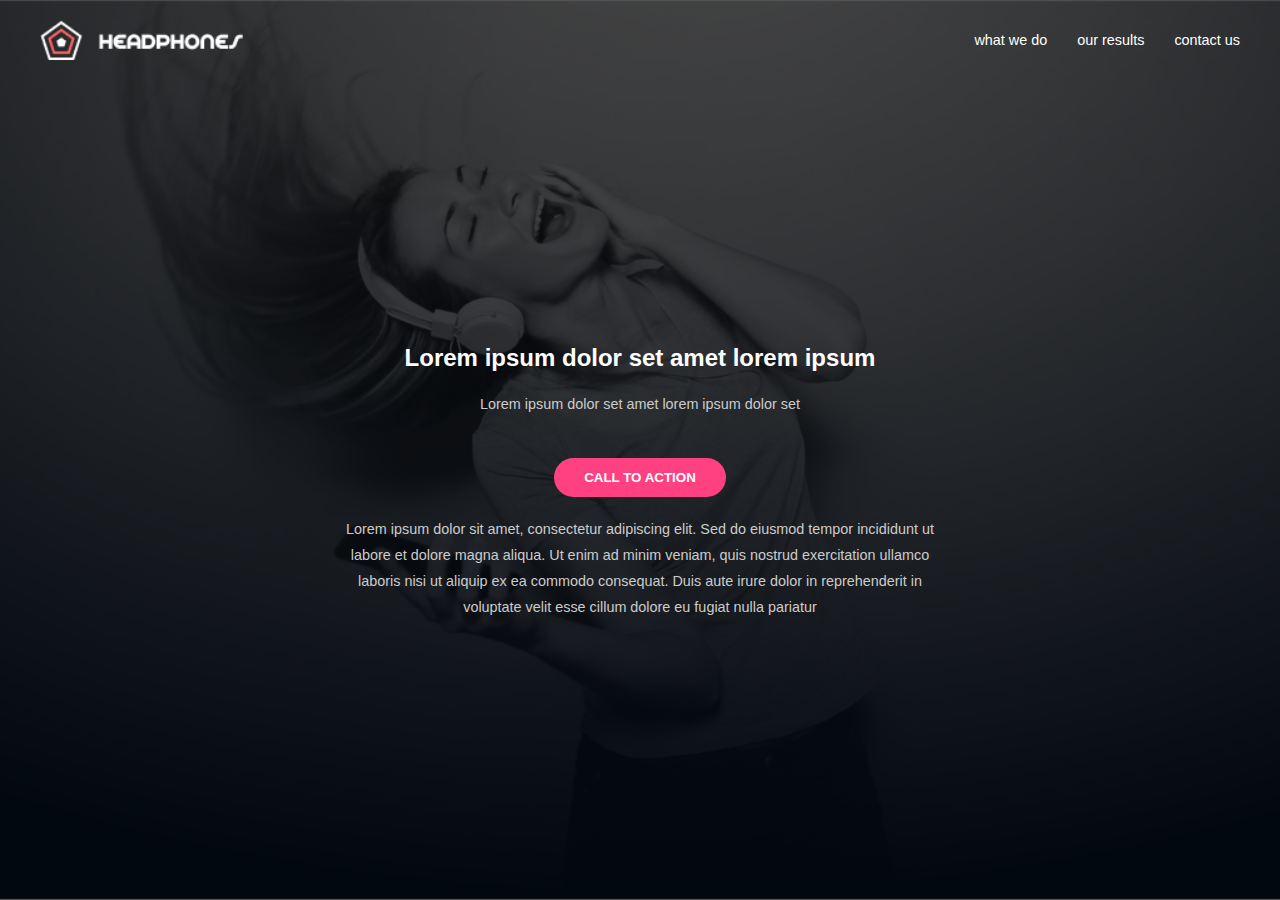
<file: headphones/0-index.html>
<!DOCTYPE html>
<html lang="en">
<head>
    <meta charset="UTF-8">
    <meta name="viewport" content="width=device-width, initial-scale=1.0">
    <title>headphones Website</title>
    <link rel="stylesheet" href="0-styles.css">
</head>
<body>
    <div class="hero-wrapper">
        <header>
            <nav>
                <img src="headphones images/headphones logo.png" alt="logo">
                <ul>
                    <li><a href="#">what we do</a></li>
                    <li><a href="#">our results</a></li>
                    <li><a href="#">contact us</a></li>
                </ul>
            </nav>
        </header>
        <section id="hero">
            <div class="hero-content">
                <h2>Lorem ipsum dolor set amet lorem ipsum</h2>
                <h6>Lorem ipsum dolor set amet lorem ipsum dolor set</h6>
                <button>CALL TO ACTION</button>
                <h6>Lorem ipsum dolor sit amet, consectetur adipiscing elit. Sed do eiusmod tempor incididunt ut labore et dolore magna aliqua. Ut enim ad minim veniam, quis nostrud exercitation ullamco laboris nisi ut aliquip ex ea commodo consequat. Duis aute irure dolor in reprehenderit in voluptate velit esse cillum dolore eu fugiat nulla pariatur</h6>
            </div>
        </section>
    </div>
</body>
</html>
</file>
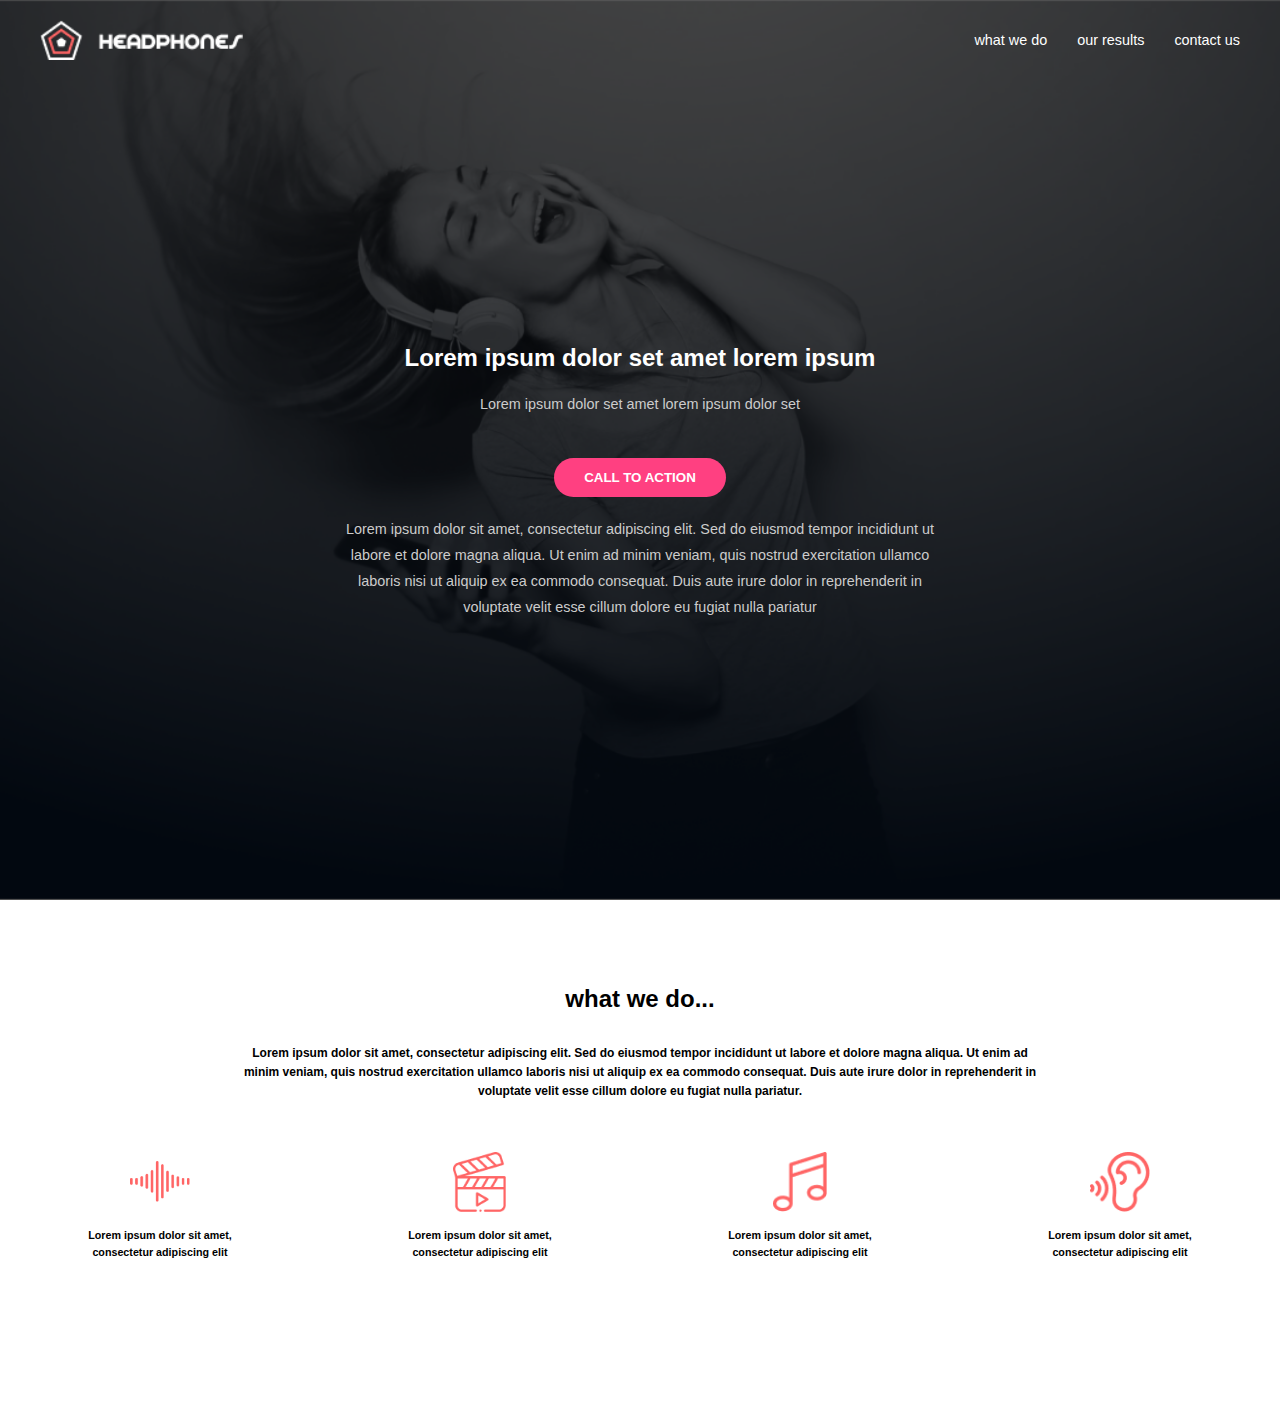
<file: headphones/1-index.html>
<!DOCTYPE html>
<html lang="en">
<head>
    <meta charset="UTF-8">
    <meta name="viewport" content="width=device-width, initial-scale=1.0">
    <title>headphones Website</title>
    <link rel="stylesheet" href="1-styles.css">
</head>
<body>
    <!DOCTYPE html>
<html lang="en">
<head>
    <meta charset="UTF-8">
    <meta name="viewport" content="width=device-width, initial-scale=1.0">
    <title>headphones Website</title>
    <link rel="stylesheet" href="0-styles.css">
</head>
<body>
    <div class="hero-wrapper">
        <header>
            <nav>
                <img src="headphones images/headphones logo.png" alt="logo">
                <ul>
                    <li><a href="#">what we do</a></li>
                    <li><a href="#">our results</a></li>
                    <li><a href="#">contact us</a></li>
                </ul>
            </nav>
        </header>
        <section id="hero">
            <div class="hero-content">
                <h2>Lorem ipsum dolor set amet lorem ipsum</h2>
                <h6>Lorem ipsum dolor set amet lorem ipsum dolor set</h6>
                <button>CALL TO ACTION</button>
                <h6>Lorem ipsum dolor sit amet, consectetur adipiscing elit. Sed do eiusmod tempor incididunt ut labore et dolore magna aliqua. Ut enim ad minim veniam, quis nostrud exercitation ullamco laboris nisi ut aliquip ex ea commodo consequat. Duis aute irure dolor in reprehenderit in voluptate velit esse cillum dolore eu fugiat nulla pariatur</h6>
            </div>
        </section>
    </div>
    <section id="what-we-do">
        <h2>what we do...</h2><br>
        <p class="intro-text">
            Lorem ipsum dolor sit amet, consectetur adipiscing elit. Sed do eiusmod tempor incididunt ut labore et dolore magna aliqua. Ut enim ad minim veniam, quis nostrud exercitation ullamco laboris nisi ut aliquip ex ea commodo consequat. Duis aute irure dolor in reprehenderit in voluptate velit esse cillum dolore eu fugiat nulla pariatur.
        </p>
        <div class="features">
            <div class="feature">
                <img src="headphones images/sound-frecuency.png" alt="sound-frecuency">
                <h6>Lorem ipsum dolor sit amet,<br>consectetur adipiscing elit</h6>
            </div>
            <div class="feature">
                <img src="headphones images/video.png" alt="video">
                <h6>Lorem ipsum dolor sit amet,<br>consectetur adipiscing elit</h6>
            </div>
            <div class="feature">
                <img src="headphones images/music.png" alt="music">
                <h6>Lorem ipsum dolor sit amet,<br>consectetur adipiscing elit</h6>
            </div>
            <div class="feature">
                <img src="headphones images/hearing.png" alt="hearing">
                <h6>Lorem ipsum dolor sit amet,<br>consectetur adipiscing elit</h6>
            </div>
        </div>
    </section>
</body>
</html>
</file>
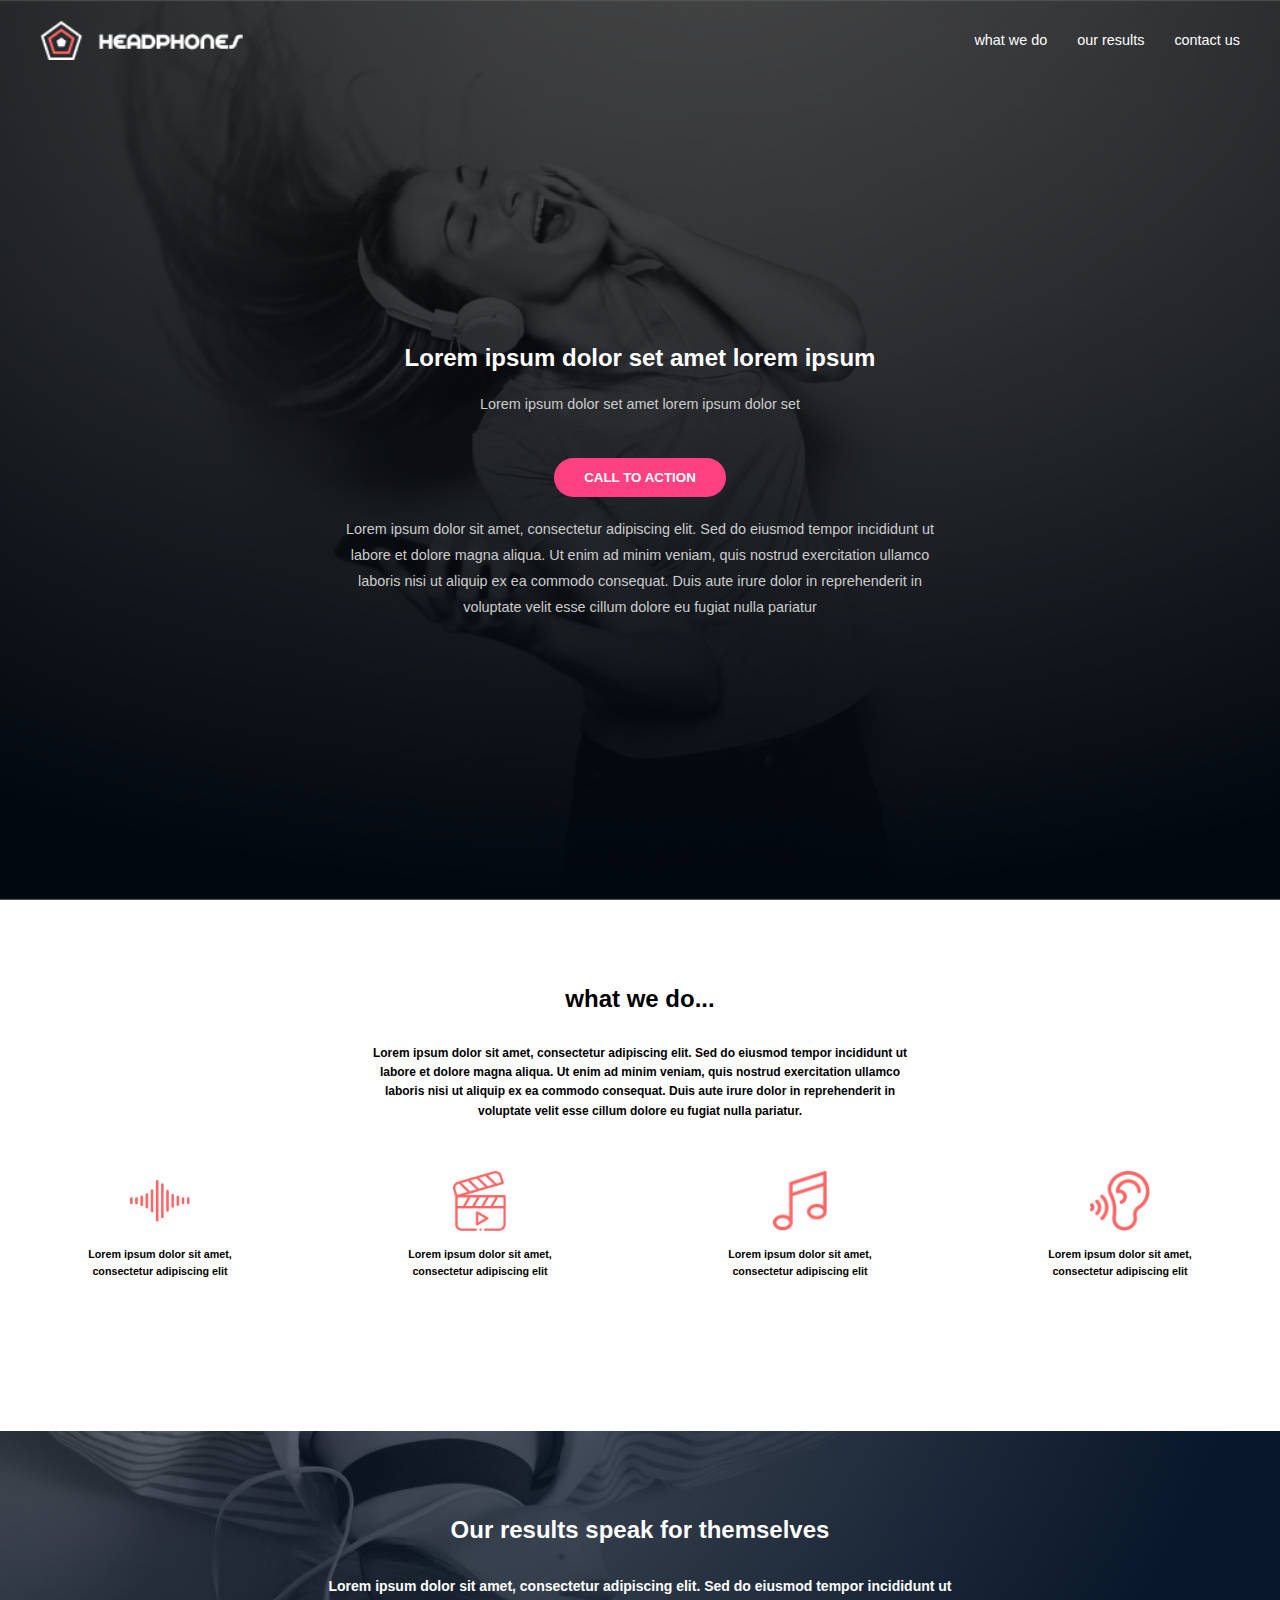
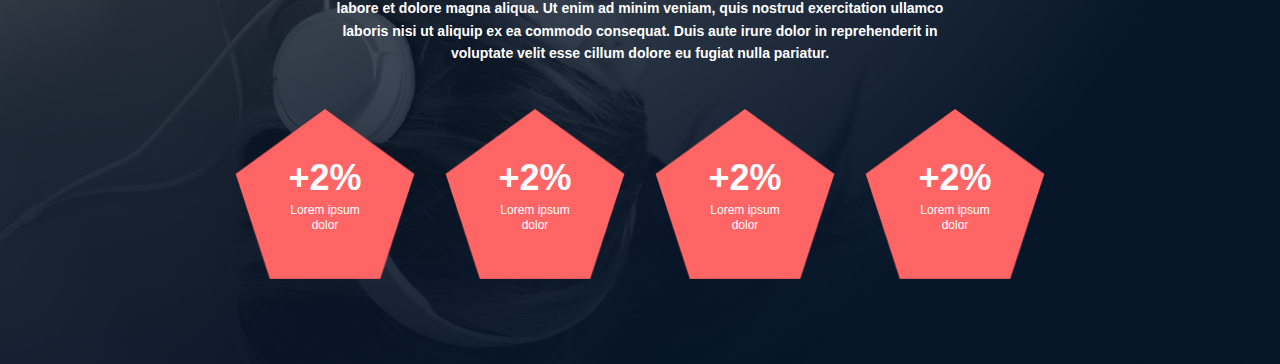
<file: headphones/2-index.html>
<!DOCTYPE html>
<html lang="en">
<head>
    <meta charset="UTF-8">
    <meta name="viewport" content="width=device-width, initial-scale=1.0">
    <title>headphones Website</title>
    <link rel="stylesheet" href="2-styles.css">
</head>
<body>
    <!DOCTYPE html>
<html lang="en">
<head>
    <meta charset="UTF-8">
    <meta name="viewport" content="width=device-width, initial-scale=1.0">
    <title>headphones Website</title>
    <link rel="stylesheet" href="0-styles.css">
</head>
<body>
    <div class="hero-wrapper">
        <header>
            <nav>
                <img src="headphones images/headphones logo.png" alt="logo">
                <ul>
                    <li><a href="#">what we do</a></li>
                    <li><a href="#">our results</a></li>
                    <li><a href="#">contact us</a></li>
                </ul>
            </nav>
        </header>
        <section id="hero">
            <div class="hero-content">
                <h2>Lorem ipsum dolor set amet lorem ipsum</h2>
                <h6>Lorem ipsum dolor set amet lorem ipsum dolor set</h6>
                <button>CALL TO ACTION</button>
                <h6>Lorem ipsum dolor sit amet, consectetur adipiscing elit. Sed do eiusmod tempor incididunt ut <br> labore et dolore magna aliqua. Ut enim ad minim veniam, quis nostrud exercitation ullamco <br> laboris nisi ut aliquip ex ea commodo consequat. Duis aute irure dolor in reprehenderit in <br> voluptate velit esse cillum dolore eu fugiat nulla pariatur</h6>
            </div>
        </section>
    </div>
    <section id="what-we-do">
        <h2>what we do...</h2><br>
        <p class="intro-text">
            Lorem ipsum dolor sit amet, consectetur adipiscing elit. Sed do eiusmod tempor incididunt ut <br> labore et dolore magna aliqua. Ut enim ad minim veniam, quis nostrud exercitation ullamco <br> laboris nisi ut aliquip ex ea commodo consequat. Duis aute irure dolor in reprehenderit in <br> voluptate velit esse cillum dolore eu fugiat nulla pariatur.
        </p>
        <div class="features">
            <div class="feature">
                <img src="headphones images/sound-frecuency.png" alt="sound-frecuency">
                <h6>Lorem ipsum dolor sit amet,<br>consectetur adipiscing elit</h6>
            </div>
            <div class="feature">
                <img src="headphones images/video.png" alt="video">
                <h6>Lorem ipsum dolor sit amet,<br>consectetur adipiscing elit</h6>
            </div>
            <div class="feature">
                <img src="headphones images/music.png" alt="music">
                <h6>Lorem ipsum dolor sit amet,<br>consectetur adipiscing elit</h6>
            </div>
            <div class="feature">
                <img src="headphones images/hearing.png" alt="hearing">
                <h6>Lorem ipsum dolor sit amet,<br>consectetur adipiscing elit</h6>
            </div> 
        </div>
    </section>
    <section id="our-results">
        <h2>Our results speak for themselves</h2><br>
        <h6 class="results-intro">
            Lorem ipsum dolor sit amet, consectetur adipiscing elit. Sed do eiusmod tempor incididunt ut <br> labore et dolore magna aliqua. Ut enim ad minim veniam, quis nostrud exercitation ullamco <br> laboris nisi ut aliquip ex ea commodo consequat. Duis aute irure dolor in reprehenderit in <br> voluptate velit esse cillum dolore eu fugiat nulla pariatur. 
        </h6>
        <div class="results-grid">
            <div class="image-container">
                <img src="headphones images/Polygon Copy.png" alt="our results">
                <div class="text-overlay">
                    <div class="top-text">+2%</div>
                    <div class="bottom-text">Lorem ipsum dolor</div>
                </div>
            </div>
            <div class="image-container">
                <img src="headphones images/Polygon Copy.png" alt="our results">
                <div class="text-overlay">
                    <div class="top-text">+2%</div>
                    <div class="bottom-text">Lorem ipsum dolor</div>
                </div>
            </div>
            <div class="image-container">
                <img src="headphones images/Polygon Copy.png" alt="our results">
                <div class="text-overlay">
                    <div class="top-text">+2%</div>
                    <div class="bottom-text">Lorem ipsum dolor</div>
                </div>
            </div>
            <div class="image-container">
                <img src="headphones images/Polygon Copy.png" alt="our results">
                <div class="text-overlay">
                    <div class="top-text">+2%</div>
                    <div class="bottom-text">Lorem ipsum dolor</div>
                </div>
            </div>
        </div>
    </section>
</body>
</html>
</file>
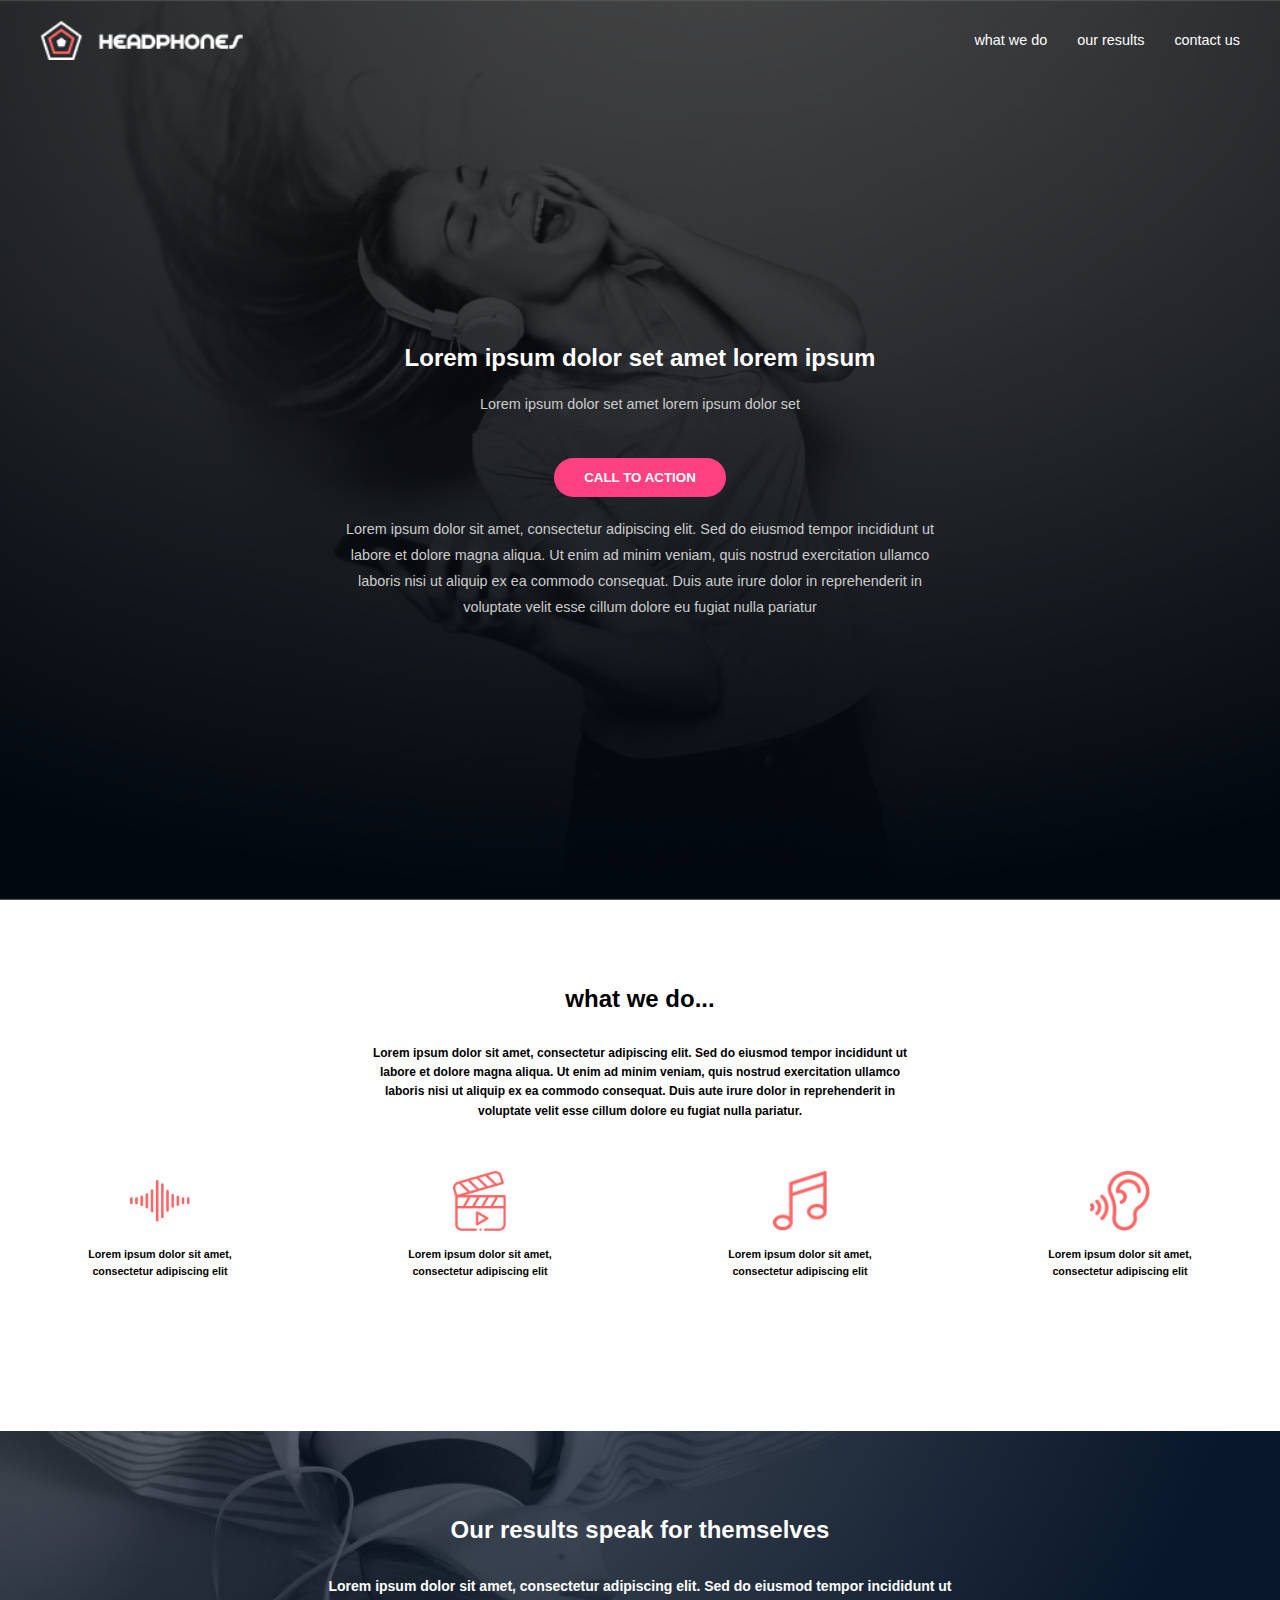
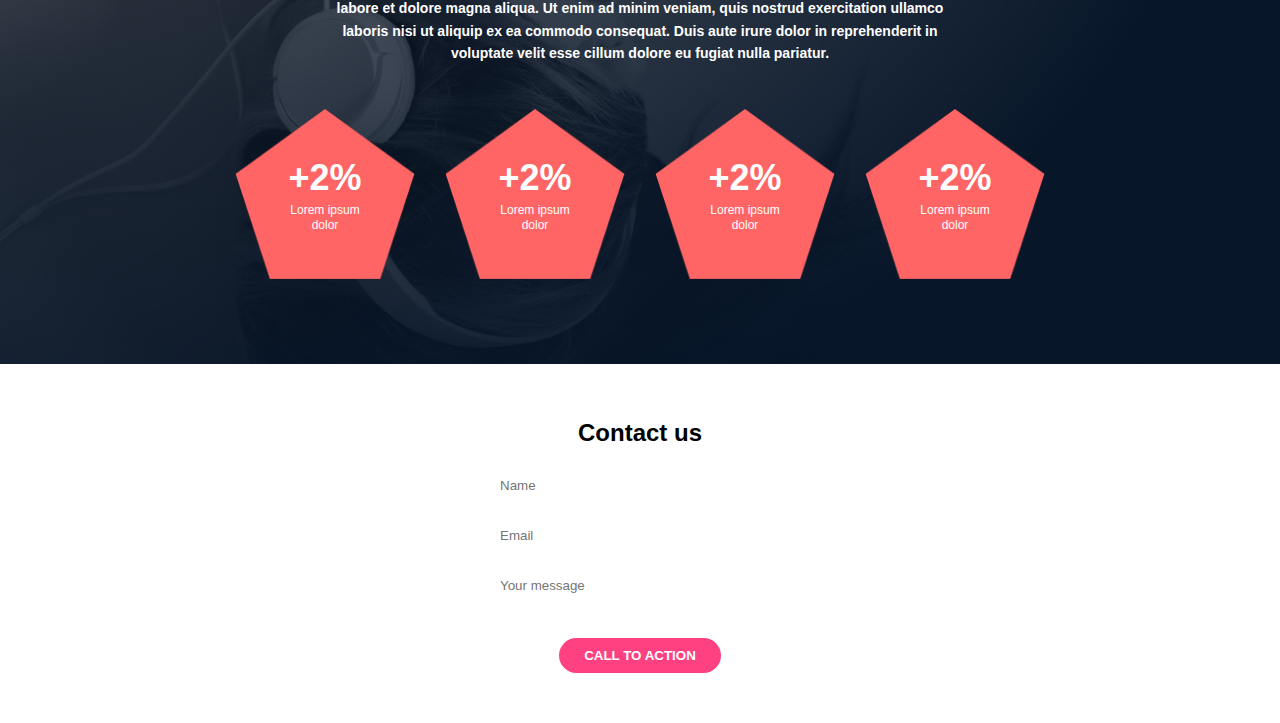
<file: headphones/3-index.html>
<!DOCTYPE html>
<html lang="en">
<head>
    <meta charset="UTF-8">
    <meta name="viewport" content="width=device-width, initial-scale=1.0">
    <title>headphones Website</title>
    <link rel="stylesheet" href="3-styles.css">
</head>
<body>
    <div class="hero-wrapper">
        <header>
            <nav>
                <img src="headphones images/headphones logo.png" alt="logo">
                <ul>
                    <li><a href="#">what we do</a></li>
                    <li><a href="#">our results</a></li>
                    <li><a href="#">contact us</a></li>
                </ul>
            </nav>
        </header>
        <section id="hero">
            <div class="hero-content">
                <h2>Lorem ipsum dolor set amet lorem ipsum</h2>
                <h6>Lorem ipsum dolor set amet lorem ipsum dolor set</h6>
                <button>CALL TO ACTION</button>
                <h6>Lorem ipsum dolor sit amet, consectetur adipiscing elit. Sed do eiusmod tempor incididunt ut <br> labore et dolore magna aliqua. Ut enim ad minim veniam, quis nostrud exercitation ullamco <br> laboris nisi ut aliquip ex ea commodo consequat. Duis aute irure dolor in reprehenderit in <br> voluptate velit esse cillum dolore eu fugiat nulla pariatur</h6>
            </div>
        </section>
    </div>
    <section id="what-we-do">
        <h2>what we do...</h2><br>
        <p class="intro-text">
            Lorem ipsum dolor sit amet, consectetur adipiscing elit. Sed do eiusmod tempor incididunt ut <br> labore et dolore magna aliqua. Ut enim ad minim veniam, quis nostrud exercitation ullamco <br> laboris nisi ut aliquip ex ea commodo consequat. Duis aute irure dolor in reprehenderit in <br> voluptate velit esse cillum dolore eu fugiat nulla pariatur.
        </p>
        <div class="features">
            <div class="feature">
                <img src="headphones images/sound-frecuency.png" alt="sound-frecuency">
                <h6>Lorem ipsum dolor sit amet,<br>consectetur adipiscing elit</h6>
            </div>
            <div class="feature">
                <img src="headphones images/video.png" alt="video">
                <h6>Lorem ipsum dolor sit amet,<br>consectetur adipiscing elit</h6>
            </div>
            <div class="feature">
                <img src="headphones images/music.png" alt="music">
                <h6>Lorem ipsum dolor sit amet,<br>consectetur adipiscing elit</h6>
            </div>
            <div class="feature">
                <img src="headphones images/hearing.png" alt="hearing">
                <h6>Lorem ipsum dolor sit amet,<br>consectetur adipiscing elit</h6>
            </div> 
        </div>
    </section>
    <section id="our-results">
        <h2>Our results speak for themselves</h2><br>
        <h6 class="results-intro">
            Lorem ipsum dolor sit amet, consectetur adipiscing elit. Sed do eiusmod tempor incididunt ut <br> labore et dolore magna aliqua. Ut enim ad minim veniam, quis nostrud exercitation ullamco <br> laboris nisi ut aliquip ex ea commodo consequat. Duis aute irure dolor in reprehenderit in <br> voluptate velit esse cillum dolore eu fugiat nulla pariatur. 
        </h6>
        <div class="results-grid">
            <div class="image-container">
                <img src="headphones images/Polygon Copy.png" alt="our results">
                <div class="text-overlay">
                    <div class="top-text">+2%</div>
                    <div class="bottom-text">Lorem ipsum dolor</div>
                </div>
            </div>
            <div class="image-container">
                <img src="headphones images/Polygon Copy.png" alt="our results">
                <div class="text-overlay">
                    <div class="top-text">+2%</div>
                    <div class="bottom-text">Lorem ipsum dolor</div>
                </div>
            </div>
            <div class="image-container">
                <img src="headphones images/Polygon Copy.png" alt="our results">
                <div class="text-overlay">
                    <div class="top-text">+2%</div>
                    <div class="bottom-text">Lorem ipsum dolor</div>
                </div>
            </div>
            <div class="image-container">
                <img src="headphones images/Polygon Copy.png" alt="our results">
                <div class="text-overlay">
                    <div class="top-text">+2%</div>
                    <div class="bottom-text">Lorem ipsum dolor</div>
                </div>
            </div>
        </div>
    </section>
    <section id="contact-us">
        <h2>Contact us</h2>
        <input type="text" name="Name" id="Name" placeholder="Name">
        <input type="text" name="Email" id="Email" placeholder="Email">
        <input type="text" name="Your message" id="Your message" placeholder="Your message">
        <button>CALL TO ACTION</button>
    </section>
</body>
</html>
</file>
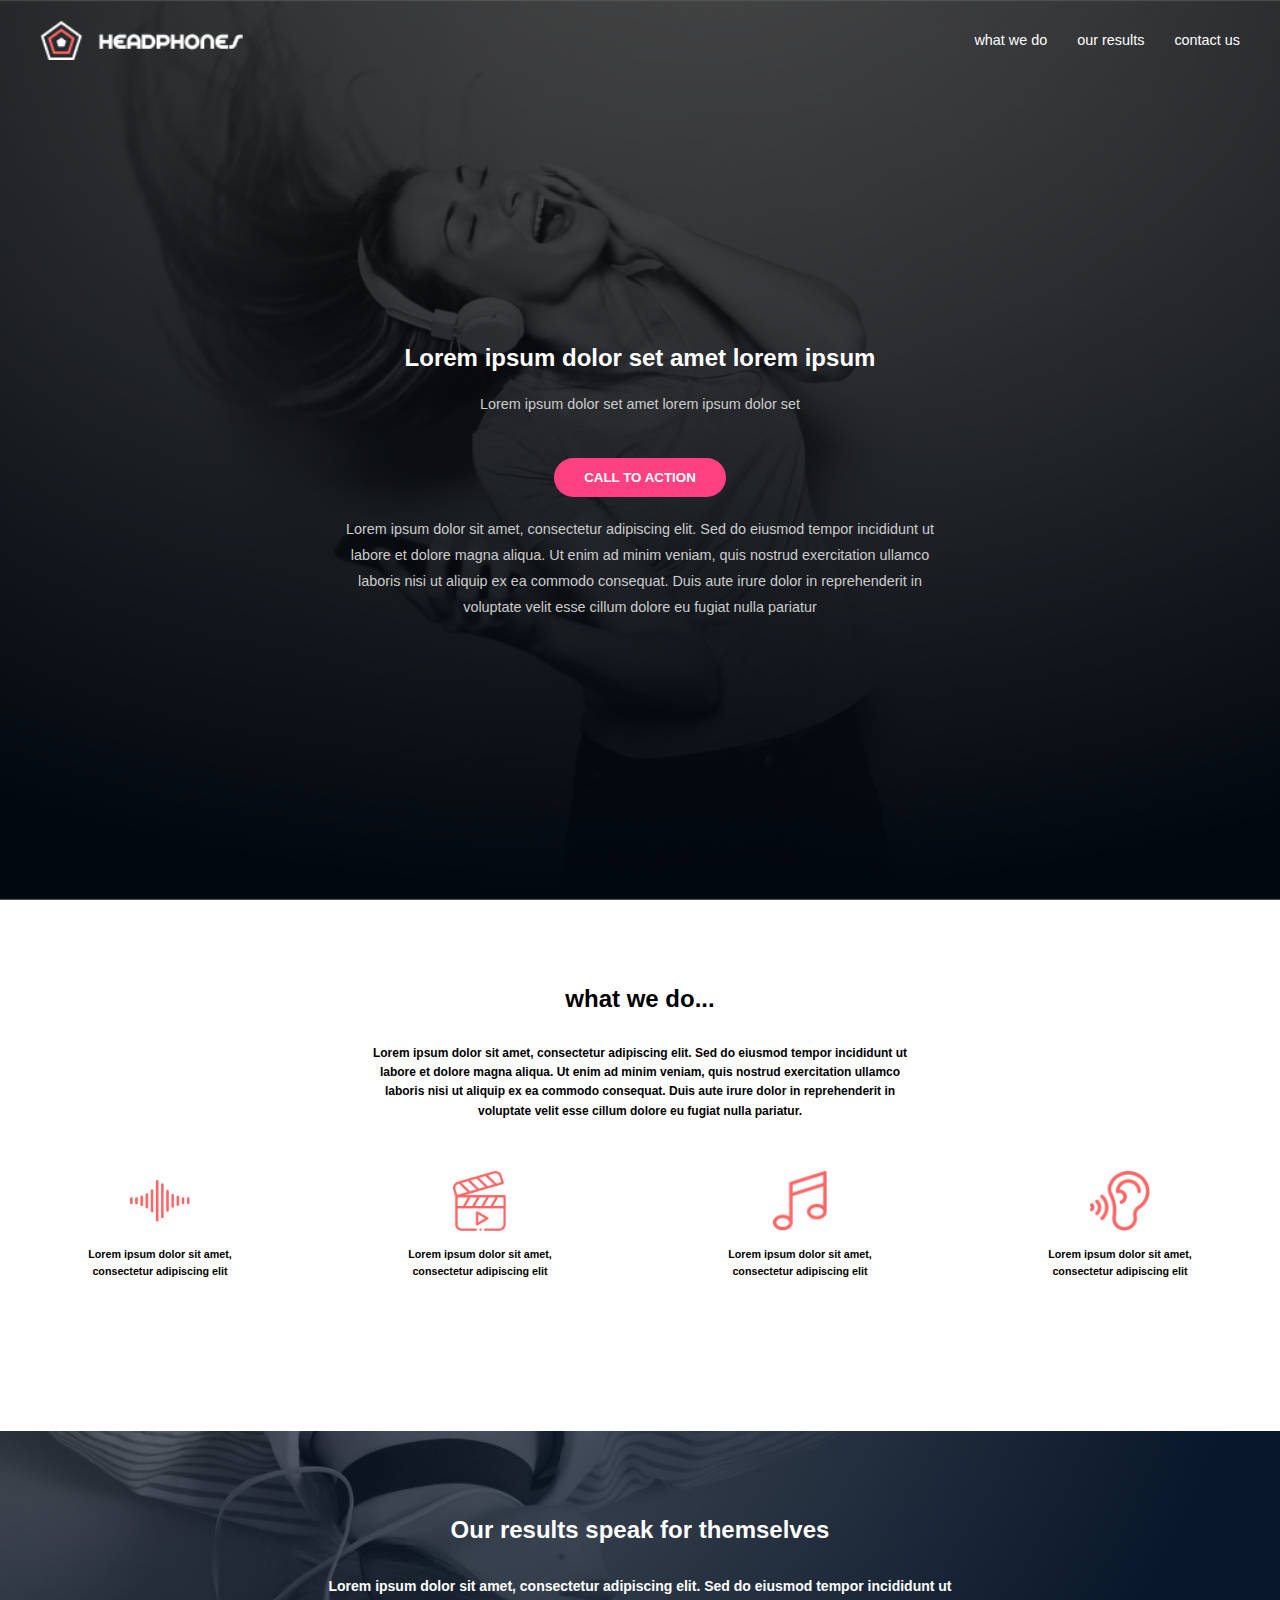
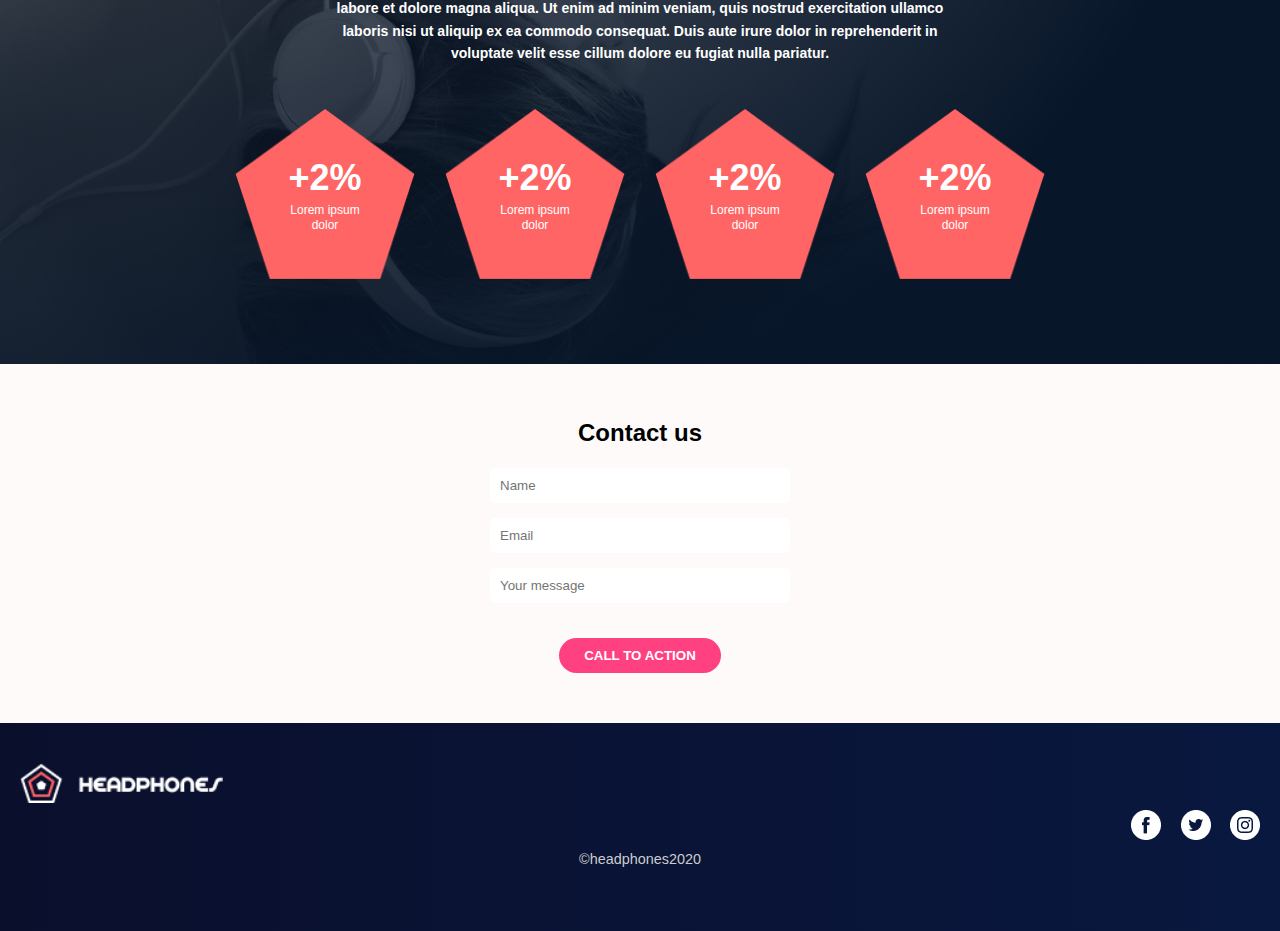
<file: headphones/4-index.html>
<!DOCTYPE html>
<html lang="en">
<head>
    <meta charset="UTF-8">
    <meta name="viewport" content="width=device-width, initial-scale=1.0">
    <title>headphones Website</title>
    <link rel="stylesheet" href="4-styles.css">
</head>
<body>
    <div class="hero-wrapper">
        <header>
            <nav>
                <img src="headphones images/headphones logo.png" alt="logo">
                <ul>
                    <li><a href="#">what we do</a></li>
                    <li><a href="#">our results</a></li>
                    <li><a href="#">contact us</a></li>
                </ul>
            </nav>
        </header>
        <section id="hero">
            <div class="hero-content">
                <h2>Lorem ipsum dolor set amet lorem ipsum</h2>
                <h6>Lorem ipsum dolor set amet lorem ipsum dolor set</h6>
                <button>CALL TO ACTION</button>
                <h6>Lorem ipsum dolor sit amet, consectetur adipiscing elit. Sed do eiusmod tempor incididunt ut <br> labore et dolore magna aliqua. Ut enim ad minim veniam, quis nostrud exercitation ullamco <br> laboris nisi ut aliquip ex ea commodo consequat. Duis aute irure dolor in reprehenderit in <br> voluptate velit esse cillum dolore eu fugiat nulla pariatur</h6>
            </div>
        </section>
    </div>
    <section id="what-we-do">
        <h2>what we do...</h2><br>
        <p class="intro-text">
            Lorem ipsum dolor sit amet, consectetur adipiscing elit. Sed do eiusmod tempor incididunt ut <br> labore et dolore magna aliqua. Ut enim ad minim veniam, quis nostrud exercitation ullamco <br> laboris nisi ut aliquip ex ea commodo consequat. Duis aute irure dolor in reprehenderit in <br> voluptate velit esse cillum dolore eu fugiat nulla pariatur.
        </p>
        <div class="features">
            <div class="feature">
                <img src="headphones images/sound-frecuency.png" alt="sound-frecuency">
                <h6>Lorem ipsum dolor sit amet,<br>consectetur adipiscing elit</h6>
            </div>
            <div class="feature">
                <img src="headphones images/video.png" alt="video">
                <h6>Lorem ipsum dolor sit amet,<br>consectetur adipiscing elit</h6>
            </div>
            <div class="feature">
                <img src="headphones images/music.png" alt="music">
                <h6>Lorem ipsum dolor sit amet,<br>consectetur adipiscing elit</h6>
            </div>
            <div class="feature">
                <img src="headphones images/hearing.png" alt="hearing">
                <h6>Lorem ipsum dolor sit amet,<br>consectetur adipiscing elit</h6>
            </div> 
        </div>
    </section>
    <section id="our-results">
        <h2>Our results speak for themselves</h2><br>
        <h6 class="results-intro">
            Lorem ipsum dolor sit amet, consectetur adipiscing elit. Sed do eiusmod tempor incididunt ut <br> labore et dolore magna aliqua. Ut enim ad minim veniam, quis nostrud exercitation ullamco <br> laboris nisi ut aliquip ex ea commodo consequat. Duis aute irure dolor in reprehenderit in <br> voluptate velit esse cillum dolore eu fugiat nulla pariatur. 
        </h6>
        <div class="results-grid">
            <div class="image-container">
                <img src="headphones images/Polygon Copy.png" alt="our results">
                <div class="text-overlay">
                    <div class="top-text">+2%</div>
                    <div class="bottom-text">Lorem ipsum dolor</div>
                </div>
            </div>
            <div class="image-container">
                <img src="headphones images/Polygon Copy.png" alt="our results">
                <div class="text-overlay">
                    <div class="top-text">+2%</div>
                    <div class="bottom-text">Lorem ipsum dolor</div>
                </div>
            </div>
            <div class="image-container">
                <img src="headphones images/Polygon Copy.png" alt="our results">
                <div class="text-overlay">
                    <div class="top-text">+2%</div>
                    <div class="bottom-text">Lorem ipsum dolor</div>
                </div>
            </div>
            <div class="image-container">
                <img src="headphones images/Polygon Copy.png" alt="our results">
                <div class="text-overlay">
                    <div class="top-text">+2%</div>
                    <div class="bottom-text">Lorem ipsum dolor</div>
                </div>
            </div>
        </div>
    </section>
    <section id="contact-us">
        <h2>Contact us</h2>
        <input type="text" name="Name" id="Name" placeholder="Name">
        <input type="text" name="Email" id="Email" placeholder="Email">
        <input type="text" name="Your message" id="Your message" placeholder="Your message">
        <button>CALL TO ACTION</button>
    </section>
    <footer>
        <div class="footer-top>">
            <div class="footer-logo">
                <img src="headphones images/headphones logo.png" alt="logo">
            </div>
            <div class="social-icons">
                <img src="headphones images/facebook.png" alt="facebook">
                <img src="headphones images/Twitter_White.png" alt="twitter">
                <img src="headphones images/Instagram_White.png" alt="instagram">
            </div>
        </div>
        <p>&copy;headphones2020</p>
    </footer>
</body>
</html>
</file>
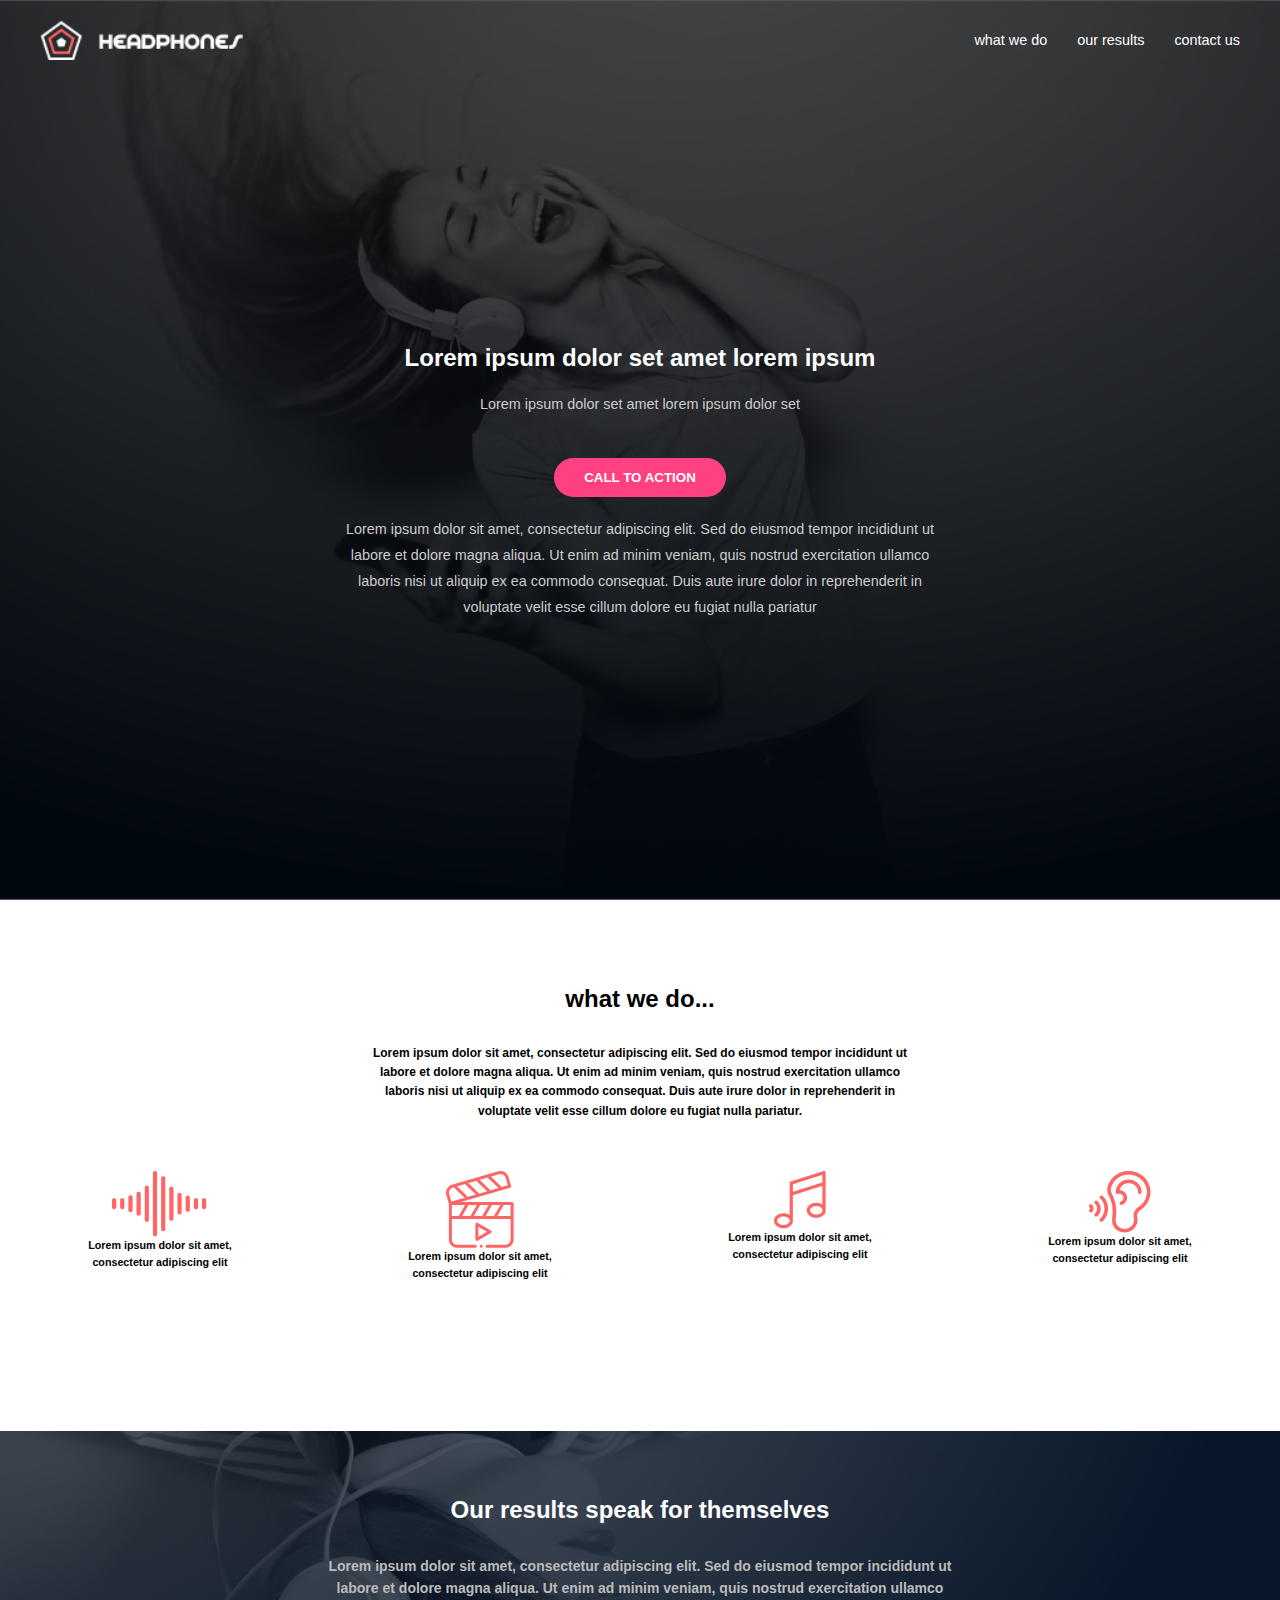
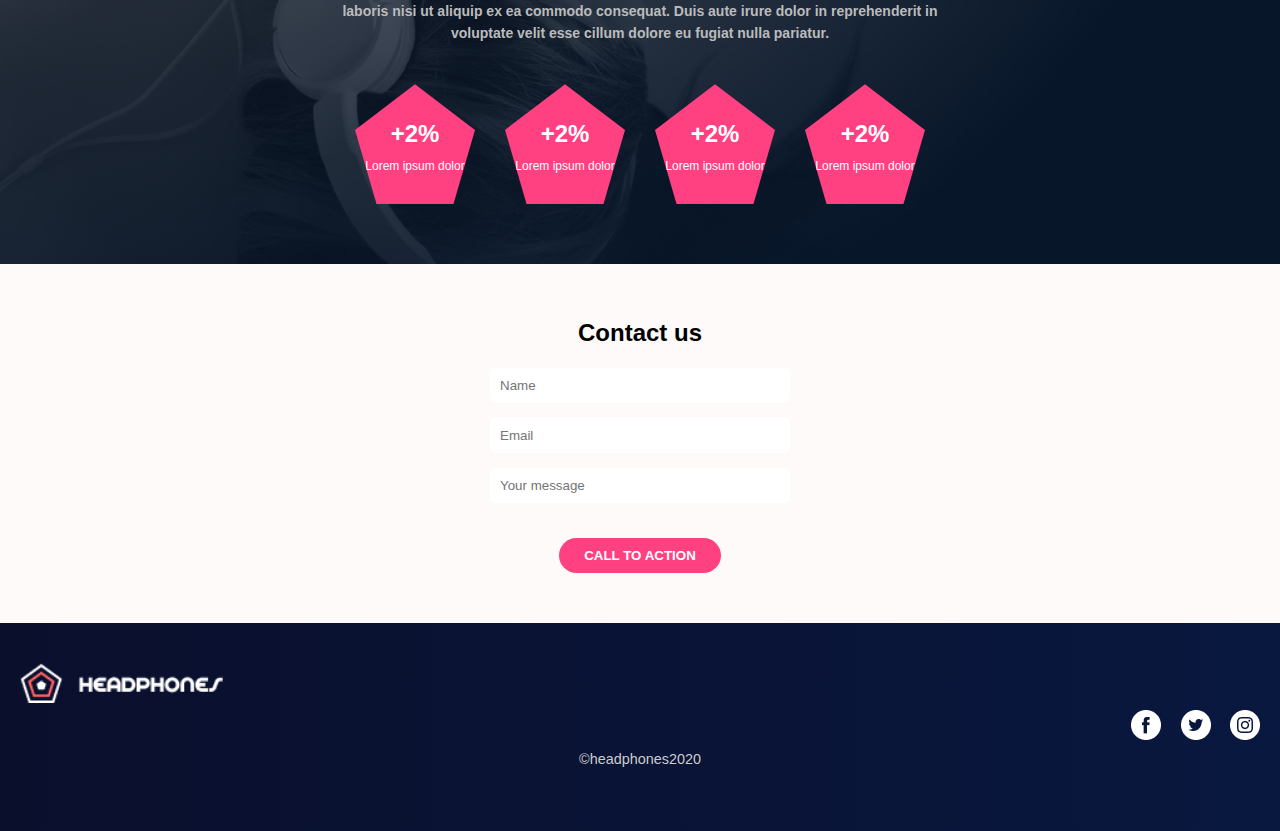
<file: headphones/6-index.html>
<!DOCTYPE html>
<html lang="en">
<head>
    <meta charset="UTF-8">
    <meta name="viewport" content="width=device-width, initial-scale=1.0">
    <title>headphones Website</title>
    <link rel="stylesheet" href="6-styles.css">
</head>
<body>
    <div class="hero-wrapper">
        <header>
            <nav>
                <img src="headphones images/headphones logo.png" alt="logo">
                <ul>
                    <li><a href="#">what we do</a></li>
                    <li><a href="#">our results</a></li>
                    <li><a href="#">contact us</a></li>
                </ul>
            </nav>
        </header>
        <section id="hero">
            <div class="hero-content">
                <h2>Lorem ipsum dolor set amet lorem ipsum</h2>
                <h6>Lorem ipsum dolor set amet lorem ipsum dolor set</h6>
                <button>CALL TO ACTION</button>
                <h6>Lorem ipsum dolor sit amet, consectetur adipiscing elit. Sed do eiusmod tempor incididunt ut <br> labore et dolore magna aliqua. Ut enim ad minim veniam, quis nostrud exercitation ullamco <br> laboris nisi ut aliquip ex ea commodo consequat. Duis aute irure dolor in reprehenderit in <br> voluptate velit esse cillum dolore eu fugiat nulla pariatur</h6>
            </div>
        </section>
    </div>
    <section id="what-we-do">
        <h2>what we do...</h2><br>
        <p class="intro-text">
            Lorem ipsum dolor sit amet, consectetur adipiscing elit. Sed do eiusmod tempor incididunt ut <br> labore et dolore magna aliqua. Ut enim ad minim veniam, quis nostrud exercitation ullamco <br> laboris nisi ut aliquip ex ea commodo consequat. Duis aute irure dolor in reprehenderit in <br> voluptate velit esse cillum dolore eu fugiat nulla pariatur.
        </p>
        <div class="features">
            <div class="feature">
                <img src="headphones images/sound-frecuency.png" alt="sound-frecuency">
                <h6>Lorem ipsum dolor sit amet,<br>consectetur adipiscing elit</h6>
            </div>
            <div class="feature">
                <img src="headphones images/video.png" alt="video">
                <h6>Lorem ipsum dolor sit amet,<br>consectetur adipiscing elit</h6>
            </div>
            <div class="feature">
                <img src="headphones images/music.png" alt="music">
                <h6>Lorem ipsum dolor sit amet,<br>consectetur adipiscing elit</h6>
            </div>
            <div class="feature">
                <img src="headphones images/hearing.png" alt="hearing">
                <h6>Lorem ipsum dolor sit amet,<br>consectetur adipiscing elit</h6>
            </div> 
        </div>
    </section>
    <section id="our-results">
        <h2>Our results speak for themselves</h2><br>
        <h6>
            Lorem ipsum dolor sit amet, consectetur adipiscing elit. Sed do eiusmod tempor incididunt ut<br>
            labore et dolore magna aliqua. Ut enim ad minim veniam, quis nostrud exercitation ullamco<br>
            laboris nisi ut aliquip ex ea commodo consequat. Duis aute irure dolor in reprehenderit in<br>
            voluptate velit esse cillum dolore eu fugiat nulla pariatur.
        </h6>
        <div class="results-container">
            <div class="pentagon">
                <div class="stat">+2%</div>
                <div class="label">Lorem ipsum dolor</div>
            </div>
            <div class="pentagon">
                <div class="stat">+2%</div>
                <div class="label">Lorem ipsum dolor</div>
            </div>
            <div class="pentagon">
                <div class="stat">+2%</div>
                <div class="label">Lorem ipsum dolor</div>
            </div>
            <div class="pentagon">
                <div class="stat">+2%</div>
                <div class="label">Lorem ipsum dolor</div>
            </div>
        </div>
    </section>
     <section id="contact-us">
        <h2>Contact us</h2>
        <input type="text" name="Name" id="Name" placeholder="Name">
        <input type="text" name="Email" id="Email" placeholder="Email">
        <input type="text" name="Your message" id="Your message" placeholder="Your message">
        <button>CALL TO ACTION</button>
    </section>
    <footer>
        <div class="footer-top>">
            <div class="footer-logo">
                <img src="headphones images/headphones logo.png" alt="logo">
            </div>
            <div class="social-icons">
                <img src="headphones images/facebook.png" alt="facebook">
                <img src="headphones images/Twitter_White.png" alt="twitter">
                <img src="headphones images/Instagram_White.png" alt="instagram">
            </div>
        </div>
        <p>&copy;headphones2020</p>
    </footer>
</body>
</html>
</file>
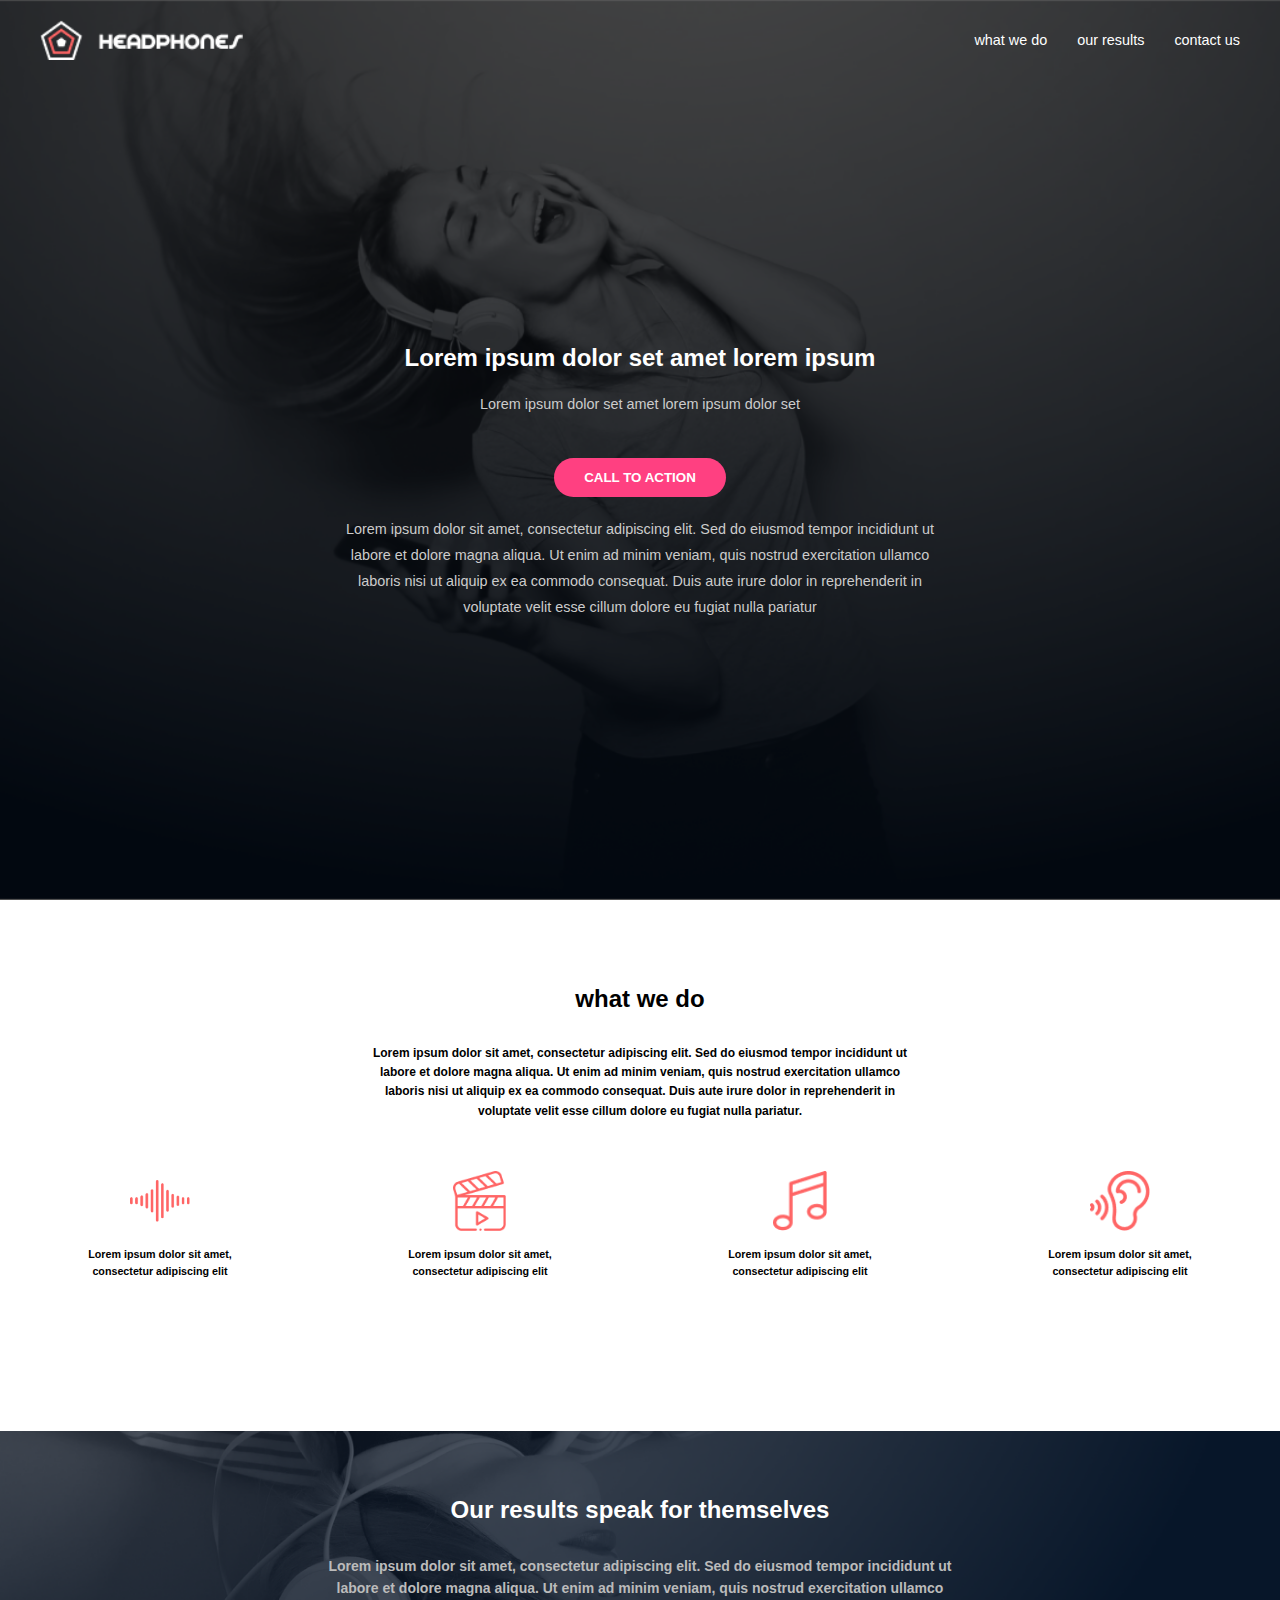
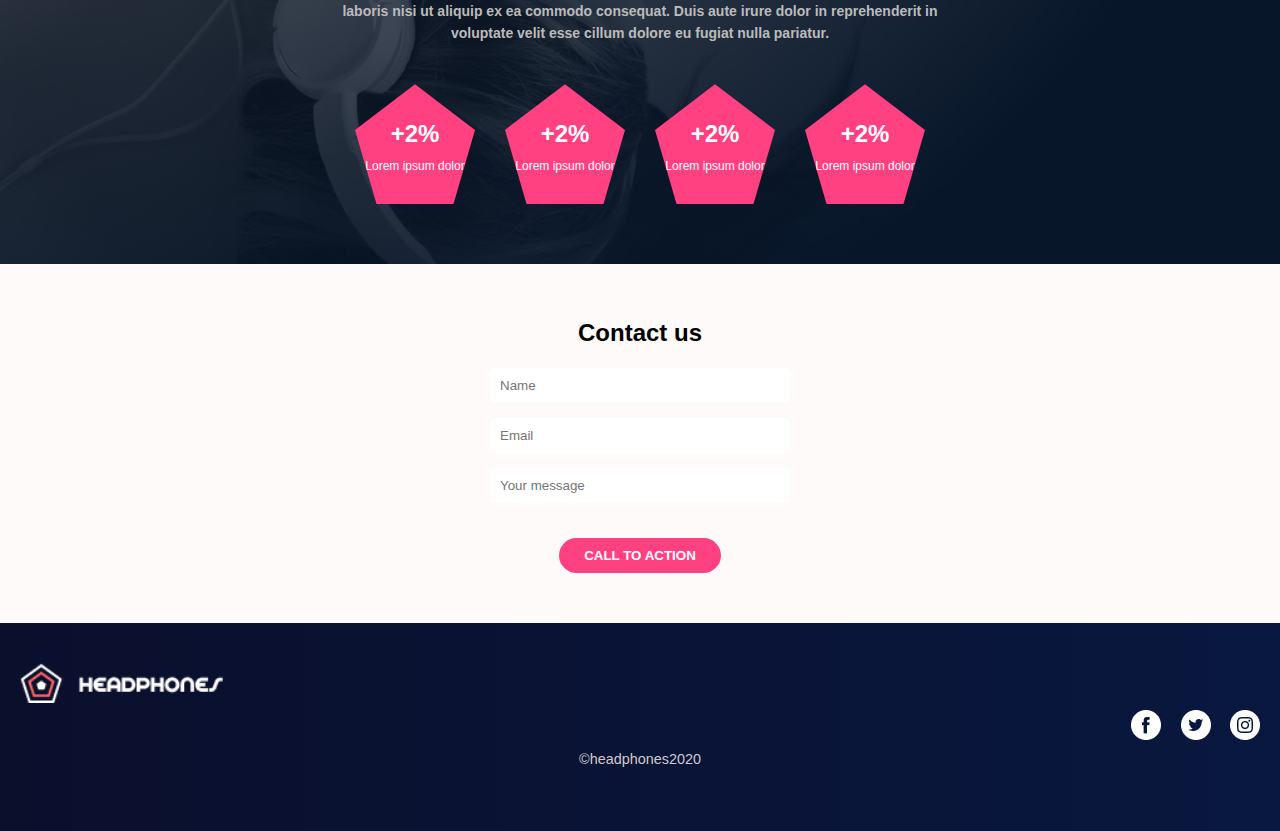
<file: headphones/8-index.html>
<!DOCTYPE html>
<html lang="en">
<head>
    <meta charset="UTF-8">
    <meta name="viewport" content="width=device-width, initial-scale=1.0">
    <title>headphones Website</title>
    <link rel="stylesheet" href="8-styles.css">
</head>
<body>
    <div class="hero-wrapper">
        <header>
            <nav>
                <img src="headphones images/headphones logo.png" alt="logo">
                <ul>
                    <li><a href="#">what we do</a></li>
                    <li><a href="#">our results</a></li>
                    <li><a href="#">contact us</a></li>
                </ul>
            </nav>
        </header>
        <section id="hero">
            <div class="hero-content">
                <h2>Lorem ipsum dolor set amet lorem ipsum</h2>
                <h6>Lorem ipsum dolor set amet lorem ipsum dolor set</h6>
                <button>CALL TO ACTION</button>
                <h6>Lorem ipsum dolor sit amet, consectetur adipiscing elit. Sed do eiusmod tempor incididunt ut <br> labore et dolore magna aliqua. Ut enim ad minim veniam, quis nostrud exercitation ullamco <br> laboris nisi ut aliquip ex ea commodo consequat. Duis aute irure dolor in reprehenderit in <br> voluptate velit esse cillum dolore eu fugiat nulla pariatur</h6>
            </div>
        </section>
    </div>
    <section id="what-we-do">
        <h2>what we do</h2><br>
        <p class="intro-text">
            Lorem ipsum dolor sit amet, consectetur adipiscing elit. Sed do eiusmod tempor incididunt ut <br> labore et dolore magna aliqua. Ut enim ad minim veniam, quis nostrud exercitation ullamco <br> laboris nisi ut aliquip ex ea commodo consequat. Duis aute irure dolor in reprehenderit in <br> voluptate velit esse cillum dolore eu fugiat nulla pariatur.
        </p>
        <div class="features">
            <div class="feature">
                <img src="headphones images/sound-frecuency.png" alt="sound-frecuency">
                <h6>Lorem ipsum dolor sit amet,<br>consectetur adipiscing elit</h6>
            </div>
            <div class="feature">
                <img src="headphones images/video.png" alt="video">
                <h6>Lorem ipsum dolor sit amet,<br>consectetur adipiscing elit</h6>
            </div>
            <div class="feature">
                <img src="headphones images/music.png" alt="music">
                <h6>Lorem ipsum dolor sit amet,<br>consectetur adipiscing elit</h6>
            </div>
            <div class="feature">
                <img src="headphones images/hearing.png" alt="hearing">
                <h6>Lorem ipsum dolor sit amet,<br>consectetur adipiscing elit</h6>
            </div> 
        </div>
    </section>
    <section id="our-results">
        <h2>Our results speak for themselves</h2><br>
        <h6>
            Lorem ipsum dolor sit amet, consectetur adipiscing elit. Sed do eiusmod tempor incididunt ut<br>
            labore et dolore magna aliqua. Ut enim ad minim veniam, quis nostrud exercitation ullamco<br>
            laboris nisi ut aliquip ex ea commodo consequat. Duis aute irure dolor in reprehenderit in<br>
            voluptate velit esse cillum dolore eu fugiat nulla pariatur.
        </h6>
        <div class="results-container">
            <div class="pentagon">
                <div class="stat">+2%</div>
                <div class="label">Lorem ipsum dolor</div>
            </div>
            <div class="pentagon">
                <div class="stat">+2%</div>
                <div class="label">Lorem ipsum dolor</div>
            </div>
            <div class="pentagon">
                <div class="stat">+2%</div>
                <div class="label">Lorem ipsum dolor</div>
            </div>
            <div class="pentagon">
                <div class="stat">+2%</div>
                <div class="label">Lorem ipsum dolor</div>
            </div>
        </div>
    </section>
     <section id="contact-us">
        <h2>Contact us</h2>
        <input type="text" name="Name" id="Name" placeholder="Name">
        <input type="text" name="Email" id="Email" placeholder="Email">
        <input type="text" name="Your message" id="Your message" placeholder="Your message">
        <button>CALL TO ACTION</button>
    </section>
    <footer>
        <div class="footer-top>">
            <div class="footer-logo">
                <img src="headphones images/headphones logo.png" alt="logo">
            </div>
            <div class="social-icons">
                <img src="headphones images/facebook.png" alt="facebook">
                <img src="headphones images/Twitter_White.png" alt="twitter">
                <img src="headphones images/Instagram_White.png" alt="instagram">
            </div>
        </div>
        <p>&copy;headphones2020</p>
    </footer>
    <script src="8-script.js"></script>
</body>
</html>
</file>
<file: headphones/0-styles.css>
/* Reset & Base styles */
* {
  margin: 0;
  padding: 0;
  box-sizing: border-box;
}

body {
  font-family: Arial, Helvetica, sans-serif;
  line-height: 1.6;
  background-color: white;
  color: black;
}

a {
  text-decoration: none;
  color: #fff;
}

ul {
  list-style: none;
}

/* HERO BACKGROUND SECTION */
.hero-wrapper {
  position: relative;
  height: 100vh; /* ensure it fills the screen */
  background: url("headphones images/background.png") no-repeat center center/cover;
  color: #fff;
  display: flex;
  flex-direction: column;
}

/* Dark overlay */
.hero-wrapper::before {
  content: "";
  position: absolute;
  top: 0; left: 0; right: 0; bottom: 0;
  background-color: rgba(0, 0, 0, 0.6); /* semi-transparent dark */
  z-index: 0;
}

/* Layer content above overlay */
header, nav, #hero {
  position: relative;
  z-index: 1;
}

/* NAVIGATION */
header {
  padding: 20px 40px;
}

nav {
  display: flex;
  justify-content: space-between;
  align-items: center;
  flex-wrap: wrap;
}

nav img {
  height: 40px;
}

nav ul {
  display: flex;
  gap: 30px;
}

nav ul li a {
  font-size: 0.9rem;
  font-weight: 500;
  color: #fff;
}

nav ul li a:hover {
  color: #ff4081;
}

/* HERO SECTION */
#hero {
  text-align: center;
  padding: 40px 20px;
  flex: 1;
  display: flex;
  align-items: center;
  justify-content: center;
}

.hero-content {
  max-width: 600px;
  margin: 0 auto;
}

#hero h2 {
  font-size: 1.5rem;
  font-weight: bold;
  margin-bottom: 15px;
}

#hero h6 {
  font-size: 0.9rem;
  color: #ccc;
  margin-bottom: 20px;
  line-height: 1.8;
  font-weight: lighter;
}

#hero button {
  padding: 12px 30px;
  background-color: #ff4081;
  color: #fff;
  border: none;
  border-radius: 25px;
  font-weight: bold;
  cursor: pointer;
  margin: 20px 0;
}

#hero button:hover {
  background-color: #e73370;
}
</file>
<file: headphones/1-styles.css>
/* Reset & Base styles */
* {
  margin: 0;
  padding: 0;
  box-sizing: border-box;
}

body {
  font-family: Arial, Helvetica, sans-serif;
  line-height: 1.6;
  background-color: white;
  color: black;
}

a {
  text-decoration: none;
  color: #fff;
}

ul {
  list-style: none;
}

/* HERO BACKGROUND SECTION */
.hero-wrapper {
  position: relative;
  height: 100vh; /* ensure it fills the screen */
  background: url("headphones images/background.png") no-repeat center center/cover;
  color: #fff;
  display: flex;
  flex-direction: column;
}

/* Dark overlay */
.hero-wrapper::before {
  content: "";
  position: absolute;
  top: 0; left: 0; right: 0; bottom: 0;
  background-color: rgba(0, 0, 0, 0.6); /* semi-transparent dark */
  z-index: 0;
}

/* Layer content above overlay */
header, nav, #hero {
  position: relative;
  z-index: 1;
}

/* NAVIGATION */
header {
  padding: 20px 40px;
}

nav {
  display: flex;
  justify-content: space-between;
  align-items: center;
  flex-wrap: wrap;
}

nav img {
  height: 40px;
}

nav ul {
  display: flex;
  gap: 30px;
}

nav ul li a {
  font-size: 0.9rem;
  font-weight: 500;
  color: #fff;
}

nav ul li a:hover {
  color: #ff4081;
}

/* HERO SECTION */
#hero {
  text-align: center;
  padding: 40px 20px;
  flex: 1;
  display: flex;
  align-items: center;
  justify-content: center;
}

.hero-content {
  max-width: 600px;
  margin: 0 auto;
}

#hero h2 {
  font-size: 1.5rem;
  font-weight: bold;
  margin-bottom: 15px;
}

#hero h6 {
  font-size: 0.9rem;
  color: #ccc;
  margin-bottom: 20px;
  line-height: 1.8;
  font-weight: lighter;
}

#hero button {
  padding: 12px 30px;
  background-color: #ff4081;
  color: #fff;
  border: none;
  border-radius: 25px;
  font-weight: bold;
  cursor: pointer;
  margin: 20px 0;
}

#hero button:hover {
  background-color: #e73370;
}


/* WHAT WE DO SECTION */
#what-we-do {
  padding: 80px 20px;
  text-align: center;
  background-color: #fff;
  color: black;
  font-family: Arial, Helvetica, sans-serif;
}

#what-we-do .intro-text {
  max-width: 800px;
  margin: 0 auto;
  font-size: 12px; /*match the feature <p> font-size*/
  line-height: 1.6;
  color: black; /*make it the same as feature test*/
  margin-bottom: 50px;
  font-weight: bold;
}
.features {
  display: grid;
  grid-template-columns: repeat(auto-fit, minmax(180px, 1fr));
  gap: 40px;
  justify-items: center;
  margin-top: 30px; /*add space from the intro paragraph*/
}

.feature {
  display: flex;
  flex-direction: column;
  align-items: center;
  text-align: center;
  min-height: 180px; /* ensures equal block height */
}

.feature img {
  width: 60px;
  height: 60px; /* force all icons to same height */
  object-fit: contain;
  margin-bottom: 15px;
}

.feature p {
  font-size: 12px;
  color: black;
  line-height: 1.4;
}
</file>
<file: headphones/2-styles.css>
/* Reset & Base styles */
* {
  margin: 0;
  padding: 0;
  box-sizing: border-box;
}

body {
  font-family: Arial, Helvetica, sans-serif;
  line-height: 1.6;
  background-color: white;
  color: black;
}

a {
  text-decoration: none;
  color: #fff;
}

ul {
  list-style: none;
}

/* HERO BACKGROUND SECTION */
.hero-wrapper {
  position: relative;
  height: 100vh; /* ensure it fills the screen */
  background: url("headphones images/background.png") no-repeat center center/cover;
  color: #fff;
  display: flex;
  flex-direction: column;
}

/* Dark overlay */
.hero-wrapper::before {
  content: "";
  position: absolute;
  top: 0; left: 0; right: 0; bottom: 0;
  background-color: rgba(0, 0, 0, 0.6); /* semi-transparent dark */
  z-index: 0;
}

/* Layer content above overlay */
header, nav, #hero {
  position: relative;
  z-index: 1;
}

/* NAVIGATION */
header {
  padding: 20px 40px;
}

nav {
  display: flex;
  justify-content: space-between;
  align-items: center;
  flex-wrap: wrap;
}

nav img {
  height: 40px;
}

nav ul {
  display: flex;
  gap: 30px;
}

nav ul li a {
  font-size: 0.9rem;
  font-weight: 500;
  color: #fff;
}

nav ul li a:hover {
  color: #ff4081;
}

/* HERO SECTION */
#hero {
  text-align: center;
  padding: 40px 20px;
  flex: 1;
  display: flex;
  align-items: center;
  justify-content: center;
}

.hero-content {
  max-width: 600px;
  margin: 0 auto;
}

#hero h2 {
  font-size: 1.5rem;
  font-weight: bold;
  margin-bottom: 15px;
}

#hero h6 {
  font-size: 0.9rem;
  color: #ccc;
  margin-bottom: 20px;
  line-height: 1.8;
  font-weight: lighter;
}

#hero button {
  padding: 12px 30px;
  background-color: #ff4081;
  color: #fff;
  border: none;
  border-radius: 25px;
  font-weight: bold;
  cursor: pointer;
  margin: 20px 0;
}

#hero button:hover {
  background-color: #e73370;
}


/* WHAT WE DO SECTION */
#what-we-do {
  padding: 80px 20px;
  text-align: center;
  background-color: #fff;
  color: black;
  font-family: Arial, Helvetica, sans-serif;
}

#what-we-do .intro-text {
  max-width: 800px;
  margin: 0 auto;
  font-size: 12px; /*match the feature <p> font-size*/
  line-height: 1.6;
  color: black; /*make it the same as feature test*/
  margin-bottom: 50px;
  font-weight: bold;
}
.features {
  display: grid;
  grid-template-columns: repeat(auto-fit, minmax(180px, 1fr));
  gap: 40px;
  justify-items: center;
  margin-top: 30px; /*add space from the intro paragraph*/
}

.feature {
  display: flex;
  flex-direction: column;
  align-items: center;
  text-align: center;
  min-height: 180px; /* ensures equal block height */
}

.feature img {
  width: 60px;
  height: 60px; /* force all icons to same height */
  object-fit: contain;
  margin-bottom: 15px;
}

.feature p {
  font-size: 12px;
  color: black;
  line-height: 1.4;
}

/* OUR RESULTS */
#our-results {
  padding: 80px 20px;
  background: url("headphones images/background 2.png") no-repeat center center/cover;
  text-align: center;
  color: white;
}

.results-intro {
  max-width: 700px;
  margin: 0 auto 30px;
  font-size: 14px;
  line-height: 1.6;
}

.results-grid {
  display: flex;
  flex-wrap: wrap;
  justify-content: center;
  gap: 30px;
  margin-top: 40px;
}

.image-container {
  position: relative;
  width: 180px;
  height: 180px;
}

.image-container img {
  width: 100%;
  height: 100%;
  object-fit: contain; /* Preserves the shape*/
  display: block;
}

/* Centered text directly on image */
.text-overlay {
  position: absolute;
  top: 50%;
  left: 50%;
  transform: translate(-50%, -50%);
  color: white;
  text-align: center;
  font-weight: bold;
  line-height: 1.2;
  pointer-events: none; /* Let clicks pass through */
}

.top-text {
  font-size: 36px;
  font-weight: 800;
}

.bottom-text {
  font-size: 12px;
  margin-top: 4px;
  font-weight: normal;
}
</file>
<file: headphones/3-styles.css>
/* Reset & Base styles */
* {
  margin: 0;
  padding: 0;
  box-sizing: border-box;
}

body {
  font-family: Arial, Helvetica, sans-serif;
  line-height: 1.6;
  background-color: white;
  color: black;
}

a {
  text-decoration: none;
  color: #fff;
}

ul {
  list-style: none;
}

/* HERO BACKGROUND SECTION */
.hero-wrapper {
  position: relative;
  height: 100vh; /* ensure it fills the screen */
  background: url("headphones images/background.png") no-repeat center center/cover;
  color: #fff;
  display: flex;
  flex-direction: column;
}

/* Dark overlay */
.hero-wrapper::before {
  content: "";
  position: absolute;
  top: 0; left: 0; right: 0; bottom: 0;
  background-color: rgba(0, 0, 0, 0.6); /* semi-transparent dark */
  z-index: 0;
}

/* Layer content above overlay */
header, nav, #hero {
  position: relative;
  z-index: 1;
}

/* NAVIGATION */
header {
  padding: 20px 40px;
}

nav {
  display: flex;
  justify-content: space-between;
  align-items: center;
  flex-wrap: wrap;
}

nav img {
  height: 40px;
}

nav ul {
  display: flex;
  gap: 30px;
}

nav ul li a {
  font-size: 0.9rem;
  font-weight: 500;
  color: #fff;
}

nav ul li a:hover {
  color: #ff4081;
}

/* HERO SECTION */
#hero {
  text-align: center;
  padding: 40px 20px;
  flex: 1;
  display: flex;
  align-items: center;
  justify-content: center;
}

.hero-content {
  max-width: 600px;
  margin: 0 auto;
}

#hero h2 {
  font-size: 1.5rem;
  font-weight: bold;
  margin-bottom: 15px;
}

#hero h6 {
  font-size: 0.9rem;
  color: #ccc;
  margin-bottom: 20px;
  line-height: 1.8;
  font-weight: lighter;
}

#hero button {
  padding: 12px 30px;
  background-color: #ff4081;
  color: #fff;
  border: none;
  border-radius: 25px;
  font-weight: bold;
  cursor: pointer;
  margin: 20px 0;
}

#hero button:hover {
  background-color: #e73370;
}


/* WHAT WE DO SECTION */
#what-we-do {
  padding: 80px 20px;
  text-align: center;
  background-color: #fff;
  color: black;
  font-family: Arial, Helvetica, sans-serif;
}

#what-we-do .intro-text {
  max-width: 800px;
  margin: 0 auto;
  font-size: 12px; /*match the feature <p> font-size*/
  line-height: 1.6;
  color: black; /*make it the same as feature test*/
  margin-bottom: 50px;
  font-weight: bold;
}
.features {
  display: grid;
  grid-template-columns: repeat(auto-fit, minmax(180px, 1fr));
  gap: 40px;
  justify-items: center;
  margin-top: 30px; /*add space from the intro paragraph*/
}

.feature {
  display: flex;
  flex-direction: column;
  align-items: center;
  text-align: center;
  min-height: 180px; /* ensures equal block height */
}

.feature img {
  width: 60px;
  height: 60px; /* force all icons to same height */
  object-fit: contain;
  margin-bottom: 15px;
}

.feature p {
  font-size: 12px;
  color: black;
  line-height: 1.4;
}

/* OUR RESULTS */
#our-results {
  padding: 80px 20px;
  background: url("headphones images/background 2.png") no-repeat center center/cover;
  text-align: center;
  color: white;
}

.results-intro {
  max-width: 700px;
  margin: 0 auto 30px;
  font-size: 14px;
  line-height: 1.6;
}

.results-grid {
  display: flex;
  flex-wrap: wrap;
  justify-content: center;
  gap: 30px;
  margin-top: 40px;
}

.image-container {
  position: relative;
  width: 180px;
  height: 180px;
}

.image-container img {
  width: 100%;
  height: 100%;
  object-fit: contain; /* Preserves the shape*/
  display: block;
}

/* Centered text directly on image */
.text-overlay {
  position: absolute;
  top: 50%;
  left: 50%;
  transform: translate(-50%, -50%);
  color: white;
  text-align: center;
  font-weight: bold;
  line-height: 1.2;
  pointer-events: none; /* Let clicks pass through */
}

.top-text {
  font-size: 36px;
  font-weight: 800;
}

.bottom-text {
  font-size: 12px;
  margin-top: 4px;
  font-weight: normal;
}

/* CONTACT SECTION */
#contact-us {
  background-color: #fff;
  padding: 50px 20px;
  text-align: center;
}
#contact-us input {
  display: block;
  width: 300px;
  max-width: 80%;
  margin: 15px auto;
  padding: 10px;
  border: none;
  border-radius: 5px;
}
#contact-us button {
  padding: 10px 25px;
  background-color: #ff4081;
  color: white;
  border: none;
  border-radius: 25px;
  font-weight: bold;
  margin-top: 20px;
  cursor: pointer;
}
#contact-us button:hover {
  background-color: #e73370;
}
</file>
<file: headphones/4-styles.css>
/* Reset & Base styles */
* {
  margin: 0;
  padding: 0;
  box-sizing: border-box;
}

body {
  font-family: Arial, Helvetica, sans-serif;
  line-height: 1.6;
  background-color: white;
  color: black;
}

a {
  text-decoration: none;
  color: #fff;
}

ul {
  list-style: none;
}

/* HERO BACKGROUND SECTION */
.hero-wrapper {
  position: relative;
  height: 100vh; /* ensure it fills the screen */
  background: url("headphones images/background.png") no-repeat center center/cover;
  color: #fff;
  display: flex;
  flex-direction: column;
}

/* Dark overlay */
.hero-wrapper::before {
  content: "";
  position: absolute;
  top: 0; left: 0; right: 0; bottom: 0;
  background-color: rgba(0, 0, 0, 0.6); /* semi-transparent dark */
  z-index: 0;
}

/* Layer content above overlay */
header, nav, #hero {
  position: relative;
  z-index: 1;
}

/* NAVIGATION */
header {
  padding: 20px 40px;
}

nav {
  display: flex;
  justify-content: space-between;
  align-items: center;
  flex-wrap: wrap;
}

nav img {
  height: 40px;
}

nav ul {
  display: flex;
  gap: 30px;
}

nav ul li a {
  font-size: 0.9rem;
  font-weight: 500;
  color: #fff;
}

nav ul li a:hover {
  color: #ff4081;
}

/* HERO SECTION */
#hero {
  text-align: center;
  padding: 40px 20px;
  flex: 1;
  display: flex;
  align-items: center;
  justify-content: center;
}

.hero-content {
  max-width: 600px;
  margin: 0 auto;
}

#hero h2 {
  font-size: 1.5rem;
  font-weight: bold;
  margin-bottom: 15px;
}

#hero h6 {
  font-size: 0.9rem;
  color: #ccc;
  margin-bottom: 20px;
  line-height: 1.8;
  font-weight: lighter;
}

#hero button {
  padding: 12px 30px;
  background-color: #ff4081;
  color: #fff;
  border: none;
  border-radius: 25px;
  font-weight: bold;
  cursor: pointer;
  margin: 20px 0;
}

#hero button:hover {
  background-color: #e73370;
}


/* WHAT WE DO SECTION */
#what-we-do {
  padding: 80px 20px;
  text-align: center;
  background-color: #fff;
  color: black;
  font-family: Arial, Helvetica, sans-serif;
}

#what-we-do .intro-text {
  max-width: 800px;
  margin: 0 auto;
  font-size: 12px; /*match the feature <p> font-size*/
  line-height: 1.6;
  color: black; /*make it the same as feature test*/
  margin-bottom: 50px;
  font-weight: bold;
}
.features {
  display: grid;
  grid-template-columns: repeat(auto-fit, minmax(180px, 1fr));
  gap: 40px;
  justify-items: center;
  margin-top: 30px; /*add space from the intro paragraph*/
}

.feature {
  display: flex;
  flex-direction: column;
  align-items: center;
  text-align: center;
  min-height: 180px; /* ensures equal block height */
}

.feature img {
  width: 60px;
  height: 60px; /* force all icons to same height */
  object-fit: contain;
  margin-bottom: 15px;
}

.feature p {
  font-size: 12px;
  color: black;
  line-height: 1.4;
}

/* OUR RESULTS */
#our-results {
  padding: 80px 20px;
  background: url("headphones images/background 2.png") no-repeat center center/cover;
  text-align: center;
  color: white;
}

.results-intro {
  max-width: 700px;
  margin: 0 auto 30px;
  font-size: 14px;
  line-height: 1.6;
}

.results-grid {
  display: flex;
  flex-wrap: wrap;
  justify-content: center;
  gap: 30px;
  margin-top: 40px;
}

.image-container {
  position: relative;
  width: 180px;
  height: 180px;
}

.image-container img {
  width: 100%;
  height: 100%;
  object-fit: contain; /* Preserves the shape*/
  display: block;
}

/* Centered text directly on image */
.text-overlay {
  position: absolute;
  top: 50%;
  left: 50%;
  transform: translate(-50%, -50%);
  color: white;
  text-align: center;
  font-weight: bold;
  line-height: 1.2;
  pointer-events: none; /* Let clicks pass through */
}

.top-text {
  font-size: 36px;
  font-weight: 800;
}

.bottom-text {
  font-size: 12px;
  margin-top: 4px;
  font-weight: normal;
}

/* CONTACT SECTION */
#contact-us {
  background-color: snow;
  padding: 50px 20px;
  text-align: center;
}
#contact-us input {
  display: block;
  width: 300px;
  max-width: 80%;
  margin: 15px auto;
  padding: 10px;
  border: none;
  border-radius: 5px;
}
#contact-us button {
  padding: 10px 25px;
  background-color: #ff4081;
  color: white;
  border: none;
  border-radius: 25px;
  font-weight: bold;
  margin-top: 20px;
  cursor: pointer;
}
#contact-us button:hover {
  background-color: #e73370;
}

/* FOOTER STYLES */
footer {
  background: linear-gradient(to right, #0a0f2c, #09183f);
  padding: 40px 20px 60px;
  color: white;
}

/*Flex container*/
.footer-top {
  display: flex;
  justify-content: space-between;
  align-items: center;
  width: 100px;
  max-width: 1000px;
  margin: 0 auto 20px;
}

/*Logo aligned left*/
.footer-logo {
  flex: 1;
}

.footer-logo img {
  height: 40px;
}
/*Social icons aligned right*/
.social-icons {
  flex: 1;
  text-align: right;
}
.social-icons img {
  height: 30px;
  margin-left: 15px;
  animation: bounce 3s infinite;
  cursor: pointer;
}

/*center copyright*/
footer p {
  text-align: center;
  font-size: 0.9rem;
  color: #ccc;
}
</file>
<file: headphones/6-styles.css>
/* Reset & Base styles */
* {
  margin: 0;
  padding: 0;
  box-sizing: border-box;
}

body {
  font-family: Arial, Helvetica, sans-serif;
  line-height: 1.6;
  background-color: white;
  color: black;
}

a {
  text-decoration: none;
  color: #fff;
}

ul {
  list-style: none;
}

/* HERO BACKGROUND SECTION */
.hero-wrapper {
  position: relative;
  height: 100vh; /* ensure it fills the screen */
  background: url("headphones images/background.png") no-repeat center center/cover;
  color: #fff;
  display: flex;
  flex-direction: column;
}

/* Dark overlay */
.hero-wrapper::before {
  content: "";
  position: absolute;
  top: 0; left: 0; right: 0; bottom: 0;
  background-color: rgba(0, 0, 0, 0.6); /* semi-transparent dark */
  z-index: 0;
}

/* Layer content above overlay */
header, nav, #hero {
  position: relative;
  z-index: 1;
}

/* NAVIGATION */
header {
  padding: 20px 40px;
}

nav {
  display: flex;
  justify-content: space-between;
  align-items: center;
  flex-wrap: wrap;
}

nav img {
  height: 40px;
}

nav ul {
  display: flex;
  gap: 30px;
}

nav ul li a {
  font-size: 0.9rem;
  font-weight: 500;
  color: #fff;
}

nav ul li a:hover {
  color: #ff4081;
}

/* HERO SECTION */
#hero {
  text-align: center;
  padding: 40px 20px;
  flex: 1;
  display: flex;
  align-items: center;
  justify-content: center;
}

.hero-content {
  max-width: 600px;
  margin: 0 auto;
}

#hero h2 {
  font-size: 1.5rem;
  font-weight: bold;
  margin-bottom: 15px;
}

#hero h6 {
  font-size: 0.9rem;
  color: #ccc;
  margin-bottom: 20px;
  line-height: 1.8;
  font-weight: lighter;
}

#hero button {
  padding: 12px 30px;
  background-color: #ff4081;
  color: #fff;
  border: none;
  border-radius: 25px;
  font-weight: bold;
  cursor: pointer;
  margin: 20px 0;
}

#hero button:hover {
  background-color: #e73370;
}


/* WHAT WE DO SECTION */
#what-we-do {
  padding: 80px 20px;
  text-align: center;
  background-color: #fff;
  color: black;
  font-family: Arial, Helvetica, sans-serif;
}

#what-we-do .intro-text {
  max-width: 800px;
  margin: 0 auto;
  font-size: 12px; /*match the feature <p> font-size*/
  line-height: 1.6;
  color: black; /*make it the same as feature test*/
  margin-bottom: 50px;
  font-weight: bold;
}
.features {
  display: grid;
  grid-template-columns: repeat(auto-fit, minmax(180px, 1fr));
  gap: 40px;
  justify-items: center;
  margin-top: 30px; /*add space from the intro paragraph*/
}

.feature {
  display: flex;
  flex-direction: column;
  align-items: center;
  text-align: center;
  min-height: 180px; /* ensures equal block height */
}

.feature p {
  font-size: 12px;
  color: black;
  line-height: 1.4;
}

/* OUR RESULTS SECTION */

#our-results {
  padding: 60px 20px;
  background: url("headphones images/background 2.png") no-repeat center center;
  background-size: cover;
  text-align: center;
  color: #fff;
  font-family: Arial, sans-serif;
}

#our-results h6 {
  color: #bbb;
  max-width: 800px;
  margin: 0 auto 30px;
  font-size: 14px;
  line-height: 1.6;
}

.results-container {
  display: flex;
  justify-content: center;
  gap: 30px;
  flex-wrap: wrap;
  margin-top: 40px;
}

.pentagon {
  width: 120px;
  height: 120px;
  background-color: #ff4081;
  clip-path: polygon(50% 0%, 100% 38%, 82% 100%, 18% 100%, 0% 38%);
  display: flex;
  justify-content: center;
  align-items: center;
  flex-direction: column;
  color: #fff;
  text-align: center;
}

.stat {
  font-size: 24px;
  font-weight: bold;
}

.label {
  font-size: 12px;
  margin-top: 5px;
  line-height: 1.2;
}

/* CONTACT SECTION */
#contact-us {
  background-color: snow;
  padding: 50px 20px;
  text-align: center;
}
#contact-us input {
  display: block;
  width: 300px;
  max-width: 80%;
  margin: 15px auto;
  padding: 10px;
  border: none;
  border-radius: 5px;
}
#contact-us button {
  padding: 10px 25px;
  background-color: #ff4081;
  color: white;
  border: none;
  border-radius: 25px;
  font-weight: bold;
  margin-top: 20px;
  cursor: pointer;
}
#contact-us button:hover {
  background-color: #e73370;
}

/* FOOTER STYLES */
footer {
  background: linear-gradient(to right, #0a0f2c, #09183f);
  padding: 40px 20px 60px;
  color: white;
}

/*Flex container*/
.footer-top {
  display: flex;
  justify-content: space-between;
  align-items: center;
  width: 100px;
  max-width: 1000px;
  margin: 0 auto 20px;
}

/*Logo aligned left*/
.footer-logo {
  flex: 1;
}

.footer-logo img {
  height: 40px;
}
/*Social icons aligned right*/
.social-icons {
  flex: 1;
  text-align: right;
}
.social-icons img {
  height: 30px;
  margin-left: 15px;
  animation: bounce 3s infinite;
  cursor: pointer;
}

/*center copyright*/
footer p {
  text-align: center;
  font-size: 0.9rem;
  color: #ccc;
}
</file>
<file: headphones/8-styles.css>
/* Reset & Base styles */
* {
  margin: 0;
  padding: 0;
  box-sizing: border-box;
}

body {
  font-family: Arial, Helvetica, sans-serif;
  line-height: 1.6;
  background-color: white;
  color: black;
}

a {
  text-decoration: none;
  color: #fff;
}

ul {
  list-style: none;
}

/* HERO BACKGROUND SECTION */
.hero-wrapper {
  position: relative;
  height: 100vh; /* ensure it fills the screen */
  background: url("headphones images/background.png") no-repeat center center/cover;
  color: #fff;
  display: flex;
  flex-direction: column;
}

/* Dark overlay */
.hero-wrapper::before {
  content: "";
  position: absolute;
  top: 0; left: 0; right: 0; bottom: 0;
  background-color: rgba(0, 0, 0, 0.6); /* semi-transparent dark */
  z-index: 0;
}

/* Layer content above overlay */
header, nav, #hero {
  position: relative;
  z-index: 1;
}

/* NAVIGATION */
header {
  padding: 20px 40px;
}

nav {
  display: flex;
  justify-content: space-between;
  align-items: center;
  flex-wrap: wrap;
}

nav img {
  height: 40px;
}

nav ul {
  display: flex;
  gap: 30px;
}

nav ul li a {
  font-size: 0.9rem;
  font-weight: 500;
  color: #fff;
}

nav ul li a:hover {
  color: #ff4081;
}

/* HERO SECTION */
#hero {
  text-align: center;
  padding: 40px 20px;
  flex: 1;
  display: flex;
  align-items: center;
  justify-content: center;
}

.hero-content {
  max-width: 600px;
  margin: 0 auto;
}

#hero h2 {
  font-size: 1.5rem;
  font-weight: bold;
  margin-bottom: 15px;
}

#hero h6 {
  font-size: 0.9rem;
  color: #ccc;
  margin-bottom: 20px;
  line-height: 1.8;
  font-weight: lighter;
}

#hero button {
  padding: 12px 30px;
  background-color: #ff4081;
  color: #fff;
  border: none;
  border-radius: 25px;
  font-weight: bold;
  cursor: pointer;
  margin: 20px 0;
}

#hero button:hover {
  background-color: #e73370;
}


/* WHAT WE DO SECTION */
#what-we-do {
  padding: 80px 20px;
  text-align: center;
  background-color: #fff;
  color: black;
  font-family: Arial, Helvetica, sans-serif;
}

#what-we-do .intro-text {
  max-width: 800px;
  margin: 0 auto;
  font-size: 12px; /*match the feature <p> font-size*/
  line-height: 1.6;
  color: black; /*make it the same as feature test*/
  margin-bottom: 50px;
  font-weight: bold;
}
.features {
  display: grid;
  grid-template-columns: repeat(auto-fit, minmax(180px, 1fr));
  gap: 40px;
  justify-items: center;
  margin-top: 30px; /*add space from the intro paragraph*/
}

.feature {
  display: flex;
  flex-direction: column;
  align-items: center;
  text-align: center;
  min-height: 180px; /* ensures equal block height */
  transition: transform o.4s ease, box-shadow o.4s ease;
}

.feature:hover {
  transform: scale(1.05) rotate(-1deg);
  box-shadow: 0 10px 20px rgba(0, 0, 0, 0.1);
}

.feature img {
  width: 60px;
  height: 60px; /* force all icons to same height */
  object-fit: contain;
  margin-bottom: 15px;
}

.feature p {
  font-size: 12px;
  color: black;
  line-height: 1.4;
}

/* OUR RESULTS SECTION */

#our-results {
  padding: 60px 20px;
  background: url("headphones images/background 2.png") no-repeat center center;
  background-size: cover;
  text-align: center;
  color: #fff;
  font-family: Arial, sans-serif;
}

#our-results h6 {
  color: #bbb;
  max-width: 800px;
  margin: 0 auto 30px;
  font-size: 14px;
  line-height: 1.6;
}

.results-container {
  display: flex;
  justify-content: center;
  gap: 30px;
  flex-wrap: wrap;
  margin-top: 40px;
}

.pentagon {
  width: 120px;
  height: 120px;
  background-color: #ff4081;
  clip-path: polygon(50% 0%, 100% 38%, 82% 100%, 18% 100%, 0% 38%);
  display: flex;
  justify-content: center;
  align-items: center;
  flex-direction: column;
  color: #fff;
  text-align: center;
  transition: transform 0.3s ease, box-shadow 0.3s ease;
  box-shadow: 0 4px 10px rgba(0, 0, 0, 0.2);
}

/* Hover Effect */
.pentagon:hover {
  transform: scale(1.08) translateY(-5px);
  box-shadow: 0 6px 15px rgba(0, 0, 0, 0.3);
}

.stat {
  font-size: 24px;
  font-weight: bold;
}

.label {
  font-size: 12px;
  margin-top: 5px;
  line-height: 1.2;
}

/* CONTACT SECTION */
#contact-us {
  background-color: snow;
  padding: 50px 20px;
  text-align: center;
}
#contact-us input {
  display: block;
  width: 300px;
  max-width: 80%;
  margin: 15px auto;
  padding: 10px;
  border: none;
  border-radius: 5px;
}
#contact-us button {
  padding: 10px 25px;
  background-color: #ff4081;
  color: white;
  border: none;
  border-radius: 25px;
  font-weight: bold;
  margin-top: 20px;
  cursor: pointer;
}
#contact-us button:hover {
  background-color: #e73370;
}

/* FOOTER STYLES */
footer {
  background: linear-gradient(to right, #0a0f2c, #09183f);
  padding: 40px 20px 60px;
  color: white;
}

/*Flex container*/
.footer-top {
  display: flex;
  justify-content: space-between;
  align-items: center;
  width: 100px;
  max-width: 1000px;
  margin: 0 auto 20px;
}

/*Logo aligned left*/
.footer-logo {
  flex: 1;
}

.footer-logo img {
  height: 40px;
}
/*Social icons aligned right*/
.social-icons {
  flex: 1;
  text-align: right;
}
.social-icons img {
  height: 30px;
  margin-left: 15px;
  animation: bounce 3s infinite;
  cursor: pointer;
}

/*center copyright*/
footer p {
  text-align: center;
  font-size: 0.9rem;
  color: #ccc;
}
</file>
